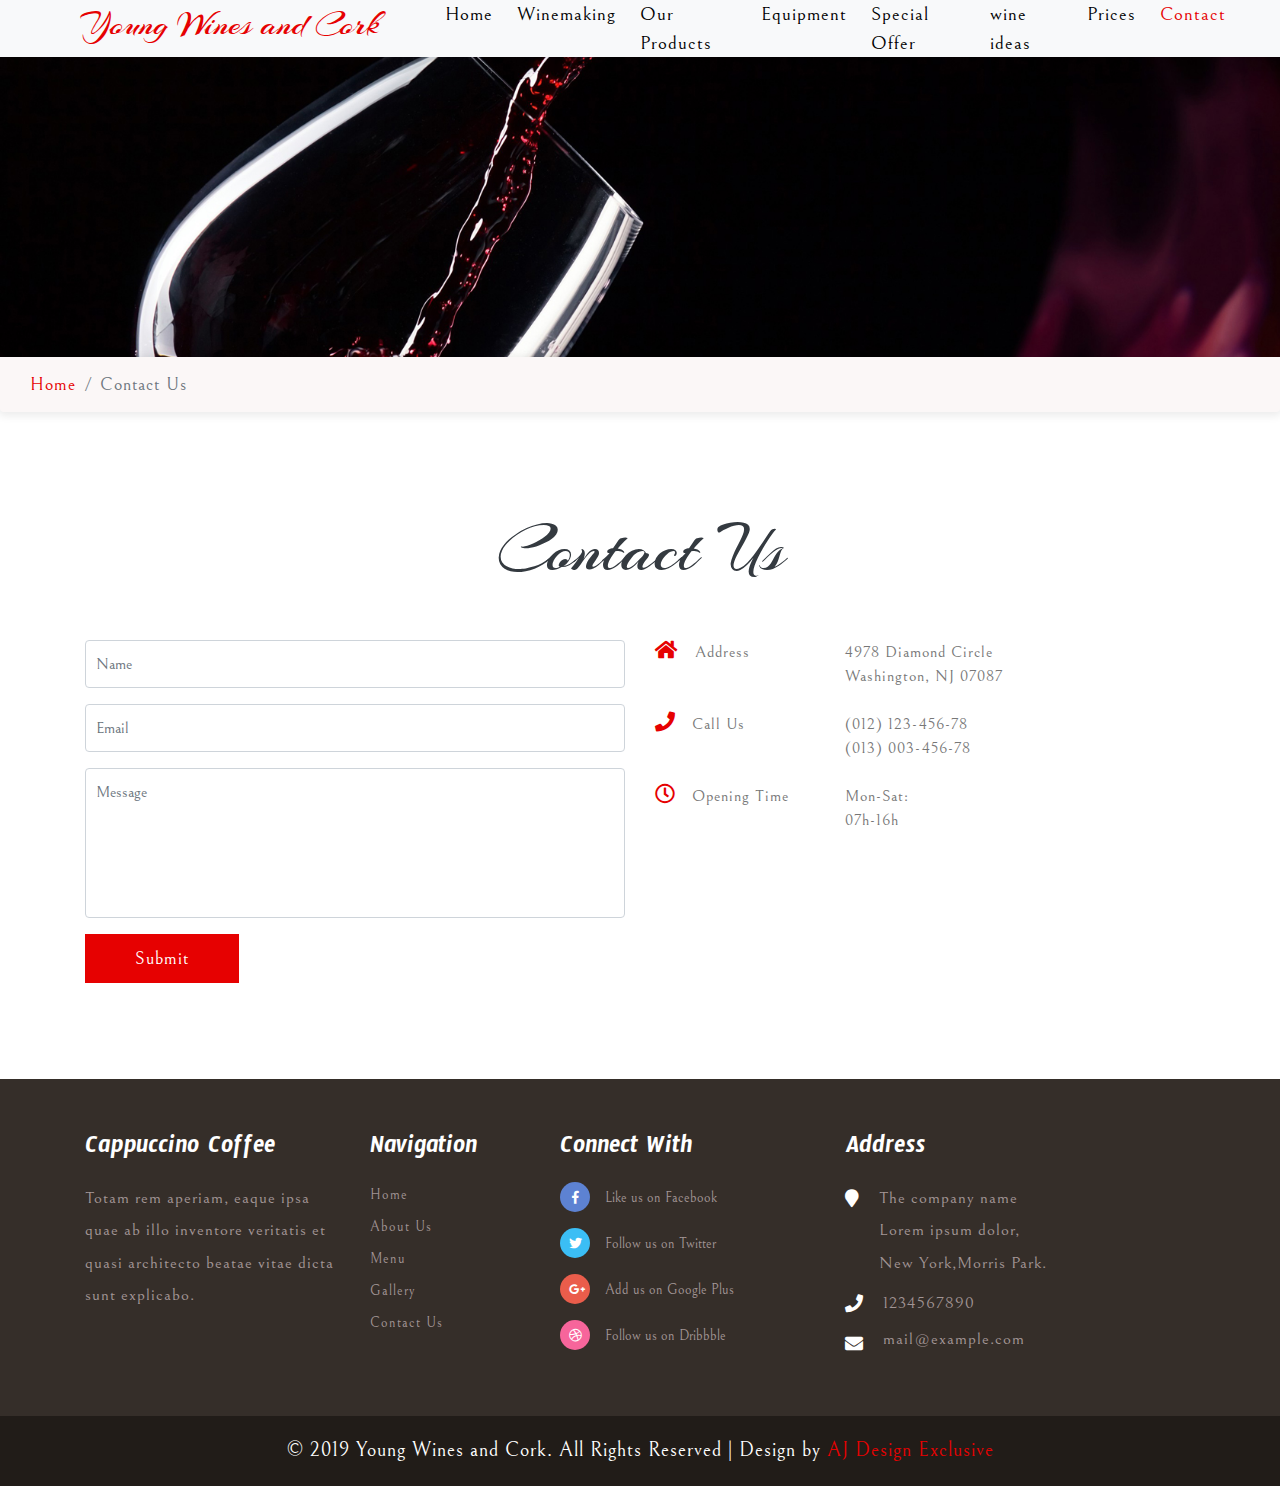
<file: contact.html>
<!DOCTYPE html>
<html lang="zxx">

<head>
	<title> Young Wines and Cork | Contact </title>
	<!-- Meta tag Keywords -->
	<meta name="viewport" content="width=device-width, initial-scale=1">
	<meta charset="UTF-8" />
	<meta name="keywords" content=" Young Wines and Cork."
	/>
	<script>
		addEventListener("load", function () {
			setTimeout(hideURLbar, 0);
		}, false);

		function hideURLbar() {
			window.scrollTo(0, 1);
		}
	</script>
	<!--// Meta tag Keywords -->

	<!-- Custom-Files -->
	<link rel="stylesheet" href="css/bootstrap.css">
	<!-- Bootstrap-Core-CSS -->
	<link rel="stylesheet" href="css/style.css" type="text/css" media="all" />
	<!-- Style-CSS -->
	<link rel="stylesheet" href="css/fontawesome-all.css">
	<!-- Font-Awesome-Icons-CSS -->
	<!-- //Custom-Files -->

	<!-- Web-Fonts -->
	<link href="//fonts.googleapis.com/css?family=Arizonia&amp;subset=latin-ext" rel="stylesheet">
	<link href="//fonts.googleapis.com/css?family=Timmana&amp;subset=telugu" rel="stylesheet">
	<link href="//fonts.googleapis.com/css?family=Bellefair&amp;subset=hebrew,latin-ext" rel="stylesheet">
	<!-- //Web-Fonts -->

</head>

<body>
	<!-- header -->
	<div class="header">
		<!-- navigation -->
		<nav class="navbar navbar-expand-lg navbar-light bg-light">
			<!-- logo -->
			<h1>
				<a class="navbar-brand" href="index.html">Young Wines and Cork
					<span></span>
				</a>
			</h1>
			<!-- //logo -->
			<button class="navbar-toggler" type="button" data-toggle="collapse" data-target="#navbarSupportedContent" aria-controls="navbarSupportedContent"
			 aria-expanded="false" aria-label="Toggle navigation">
				<span class="navbar-toggler-icon"></span>
			</button>
			<div class="collapse navbar-collapse" id="navbarSupportedContent">
				<ul class="navbar-nav ml-auto">
					<li class="nav-item">
						<a class="nav-link" href="index.html">Home
							<span class="sr-only">(current)</span>
						</a>
					</li>
					<li class="nav-item mx-lg-4 ">
						<a class="nav-link" href="process.html">Winemaking</a>
					</li>
					<li class="nav-item ">
						<a class="nav-link" href="product.html">Our Products</a>
					</li>
					<li class="nav-item mx-lg-4">
						<a class="nav-link" href="Equipment & Accessories.html">Equipment</a>
					</li>
					<li class="nav-item ">
						<a class="nav-link" href="offers.html">Special Offer </a>
					</li>
					<li class="nav-item mx-lg-4">
						<a class="nav-link" href="wine-idea.html">wine ideas</a>
					</li>
					<li class="nav-item">
						<a class="nav-link" href="pricing.html">Prices</a>
					</li>
					<li class="nav-item mx-lg-4 active">
						<a class="nav-link" href="contact.html">Contact</a>
					</li>
				</ul>
			</div>
		</nav>
		<!-- //navigation -->
	</div>
	<!-- //header -->
	<!-- inner banner -->
	<div class="banner-2">

	</div>
	<!-- breadcrumb -->
	<nav aria-label="breadcrumb">
		<ol class="breadcrumb">
			<li class="breadcrumb-item">
				<a href="index.html">Home</a>
			</li>
			<li class="breadcrumb-item active" aria-current="page">Contact Us</li>
		</ol>
	</nav>
	<!-- breadcrumb -->
	<!-- //inner banner -->

	<!-- contact -->
	<div class="contact py-5">
		<div class="container py-xl-5 py-lg-3">
			<h5 class="tittle text-dark text-center mb-5">Contact Us</h5>
			<div class="row contact-us1-bottom">
				<div class="col-lg-6">
					<form action="#" method="post">
						<div class="form-group">
							<input type="text" placeholder="Name" name="name" class="form-control" required="">
						</div>
						<div class="form-group">
							<input type="email" placeholder="Email" name="email" class="form-control" required="">
						</div>
						<div class="form-group">
							<textarea placeholder="Message" name="message" class="form-control" required=""></textarea>
						</div>
						<input type="submit" value="Submit">
					</form>
				</div>
				<div class="col-lg-6 mt-lg-0 mt-5">
					<div class="row">
						<div class="col-4 home-radio-clock">
							<ul class="list-unstyled">
								<li>
									<i class="fas fa-home mr-3"></i>Address</li>
								<li class="my-5">
									<i class="fas fa-phone mr-3"></i>Call Us</li>
								<li>
									<i class="far fa-clock mr-3"></i>Opening Time</li>
							</ul>
						</div>
						<div class="col-8 home-radio-clock-right">
							<ul class="list-unstyled">
								<li>4978 Diamond Circle
									<span>Washington, NJ 07087</span>
								</li>
								<li class="my-4">(012) 123-456-78
									<span>(013) 003-456-78</span>
								</li>
								<li>Mon-Sat:
									<span>07h-16h</span>
								</li>
							</ul>
						</div>
					</div>
				</div>
			</div>
		</div>
	</div>

	<!-- //contact -->

	<!-- footer -->
	<footer>
		<div class="footer-grids py-5">
			<div class="container py-lg-2">
				<div class="row">
					<div class="col-lg-3 col-sm-6 footer one">
						<h2 class="index.html mb-3">Cappuccino Coffee</h2>
						<p>Totam rem aperiam, eaque ipsa quae ab illo inventore veritatis et quasi architecto beatae vitae dicta sunt explicabo.</p>
						<div class="clearfix"></div>
					</div>
					<div class="col-lg-2 col-sm-6 footer agileinfo_footer_grid my-sm-0 my-4">
						<h3 class="mb-3">Navigation</h3>
						<div class="nav-l">
							<ul class="list-unstyled">
								<li class="mb-2">
									<a href="index.html">Home</a>
								</li>
								<li class="mb-2">
									<a href="about.html" class="">About Us</a>
								</li>
								<li class="mb-2">
									<a href="menu.html" class="">Menu</a>
								</li>
								<li class="mb-2">
									<a href="gallery.html" class="">Gallery</a>
								</li>
								<li>
									<a href="contact.html" class="">Contact Us</a>
								</li>
							</ul>
						</div>
					</div>
					<div class="col-lg-3 col-sm-6 footer two mt-lg-0 mt-sm-5">
						<h3 class="mb-3">Connect With</h3>
						<ul class="list-unstyled">
							<li class="mb-3">
								<a class="fb" href="#">
									<i class="fab fa-facebook-f"></i>Like us on Facebook</a>
							</li>
							<li class="mb-3">
								<a class="fb1" href="#">
									<i class="fab fa-twitter"></i>Follow us on Twitter</a>
							</li>
							<li class="mb-3">
								<a class="fb2" href="#">
									<i class="fab fa-google-plus-g"></i>Add us on Google Plus</a>
							</li>
							<li>
								<a class="fb3" href="#">
									<i class="fab fa-dribbble"></i>Follow us on Dribbble</a>
							</li>
						</ul>
					</div>
					<div class="col-lg-4 col-sm-6 footer three mt-lg-0 mt-4">
						<h3 class="mb-3">Address</h3>
						<ul class="list-unstyled">
							<li>
								<i class="fas fa-map-marker"></i>
								<p>The company name
									<span>Lorem ipsum dolor,</span>New York,Morris Park. </p>
								<div class="clearfix"></div>
							</li>
							<li class="my-2">
								<i class="fas fa-phone"></i>
								<p>1234567890</p>
								<div class="clearfix"></div>
							</li>
							<li>
								<i class="fas fa-envelope"></i>
								<a href="mailto:info@example.com">mail@example.com</a>
								<div class="clearfix"></div>
							</li>
						</ul>
					</div>
				</div>
			</div>
		</div>
		<div class="copy-right-grids py-3">
			<p class="footer-gd text-center text-white">© 2019 Young Wines and Cork. All Rights Reserved | Design by
				<a href="http://ajdesignexclusive.com/" target="_blank">AJ Design Exclusive</a>
			</p>
		</div>
	</footer>
	<!-- //footer -->


	<!-- Js files -->
	<!-- JavaScript -->
	<script src="js/jquery-2.2.3.min.js"></script>
	<!-- Default-JavaScript-File -->
	<script src="js/bootstrap.js"></script>
	<!-- Necessary-JavaScript-File-For-Bootstrap -->

	<!-- smooth scrolling -->
	<script src="js/SmoothScroll.min.js"></script>
	<!-- //smooth scrolling -->

	<!-- move-top -->
	<script src="js/move-top.js"></script>
	<!-- easing -->
	<script src="js/easing.js"></script>
	<!--  necessary snippets for few javascript files -->
	<script src="js/coffee.js"></script>

	<!-- //Js files -->

</body>

</html>
</file>
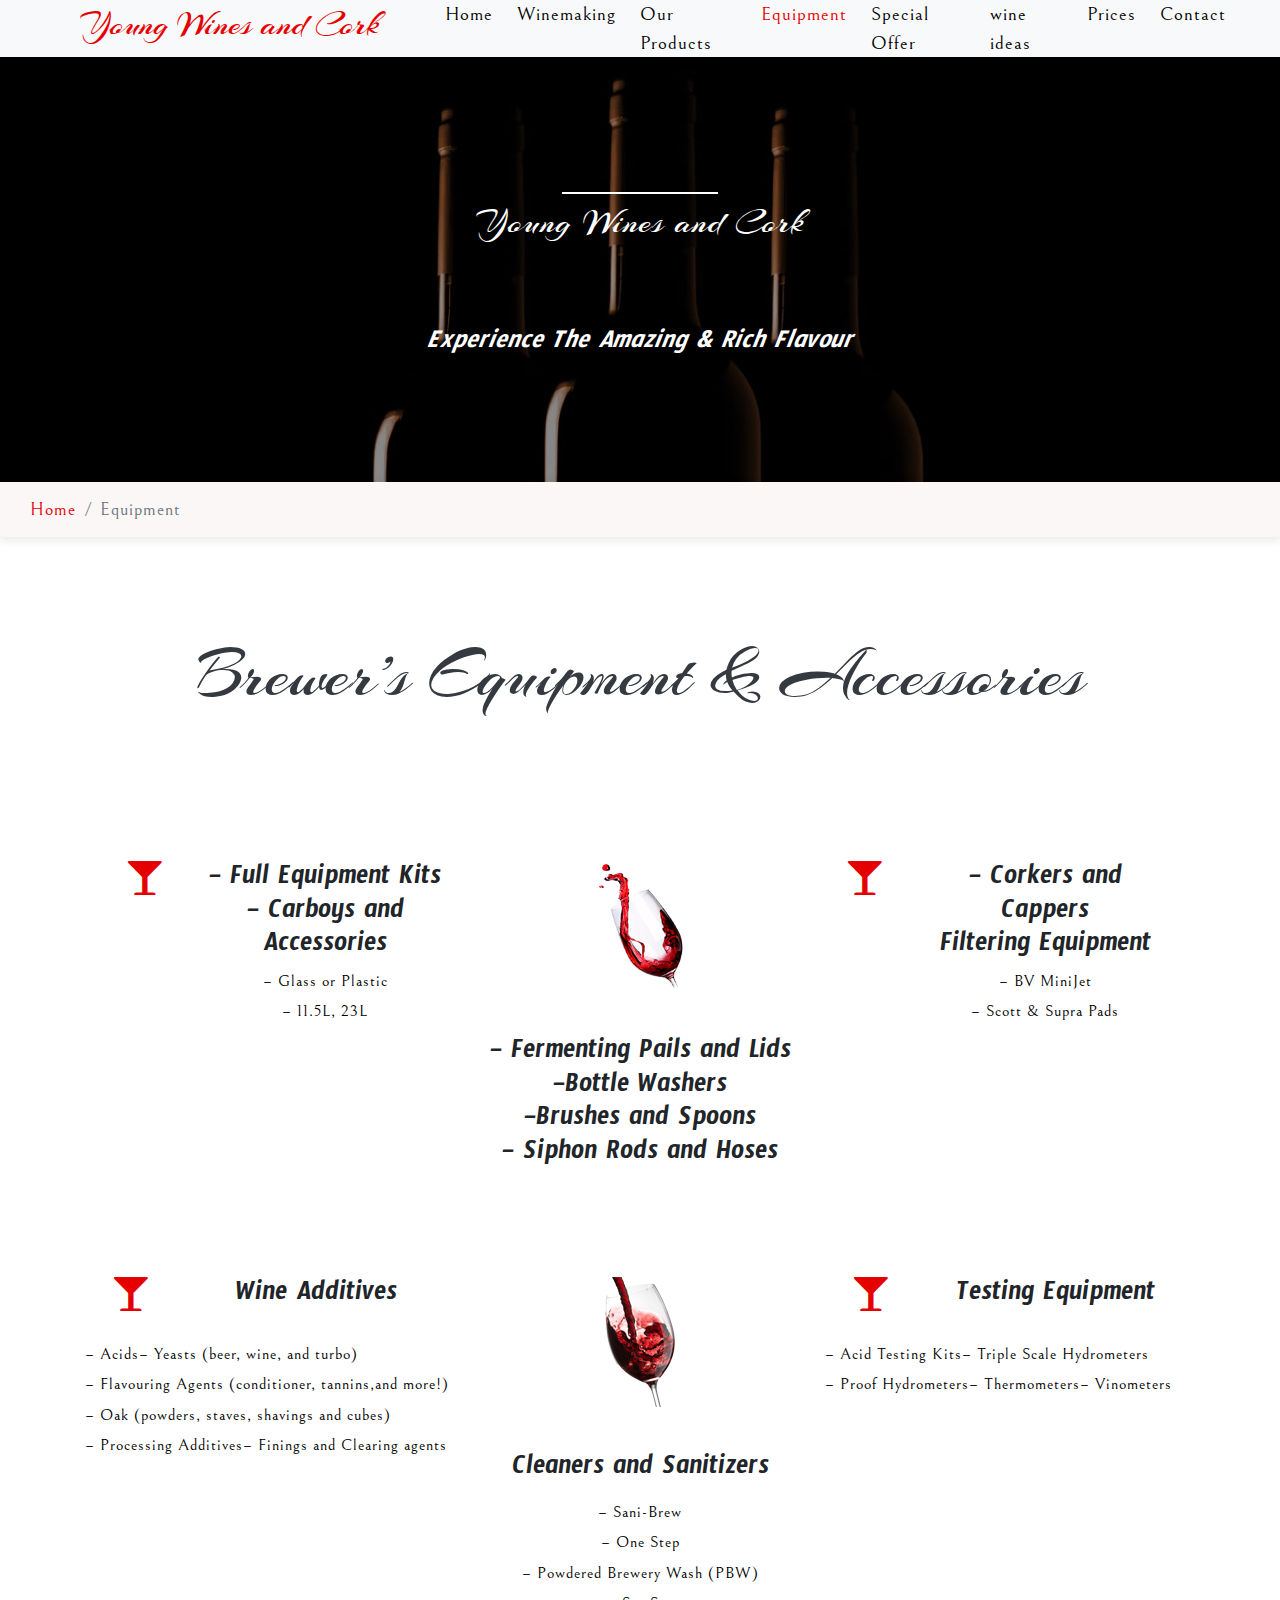
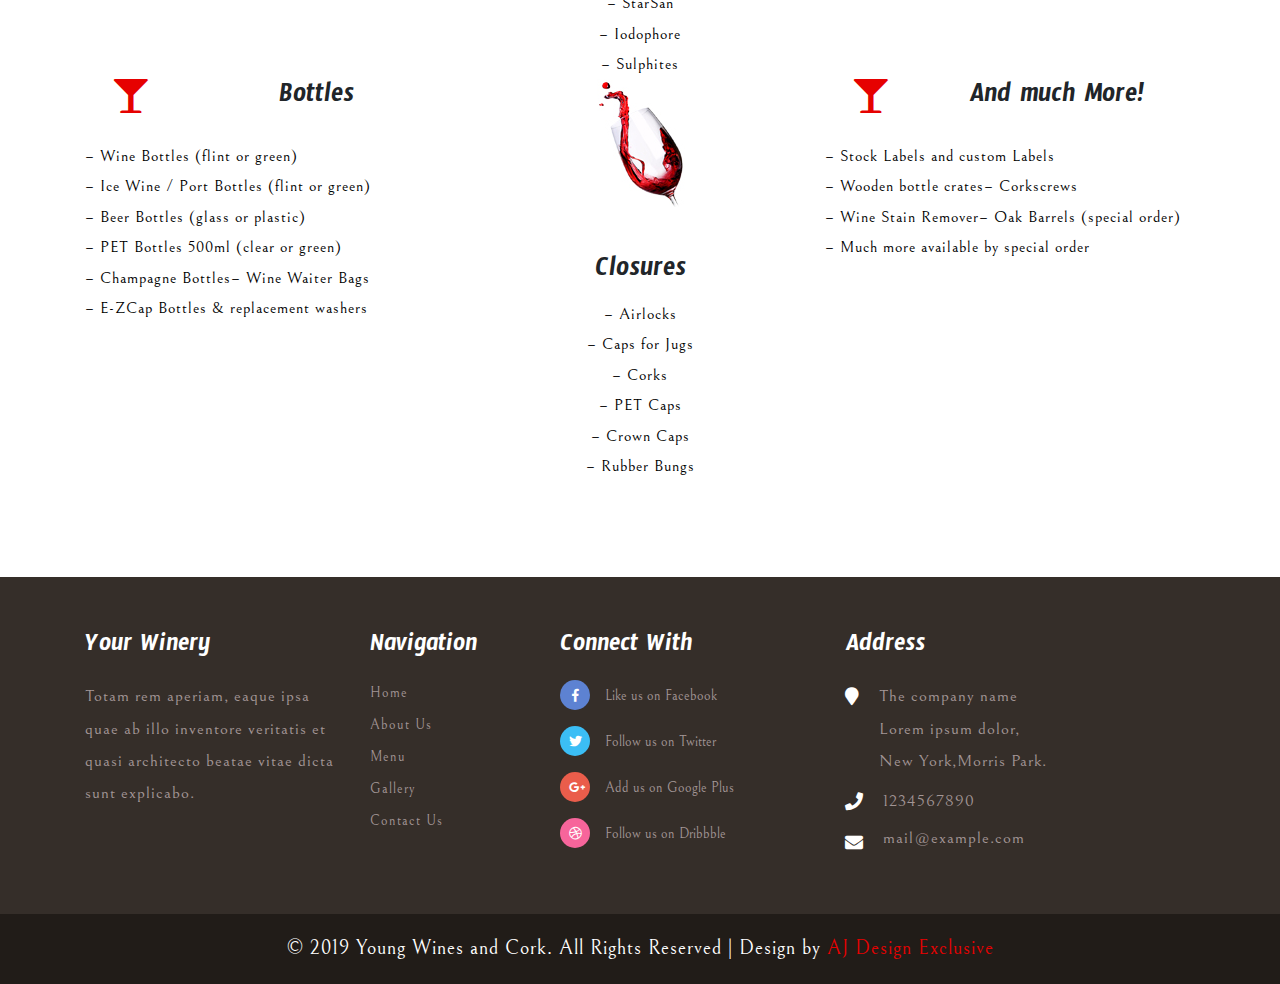
<file: Equipment & Accessories.html>
<!DOCTYPE html>
<html lang="zxx">

<head>
	<title>Young Wines and Cork | Accessories</title>
	<!-- Meta tag Keywords -->
	<meta name="viewport" content="width=device-width, initial-scale=1">
	<meta charset="UTF-8" />
	<meta name="keywords" content=" Young Wines and Cork." />
	<script>
		addEventListener("load", function () {
			setTimeout(hideURLbar, 0);
		}, false);

		function hideURLbar() {
			window.scrollTo(0, 1);
		}
	</script>
	<!--// Meta tag Keywords -->

	<!-- Custom-Files -->
	<link rel="stylesheet" href="css/bootstrap.css">
	<!-- Bootstrap-Core-CSS -->
	<link rel="stylesheet" href="css/style.css" type="text/css" media="all" />
	<!-- Style-CSS -->
	<link rel="stylesheet" href="css/fontawesome-all.css">
	<!-- Font-Awesome-Icons-CSS -->
	<!-- //Custom-Files -->

	<!-- Web-Fonts -->
	<link href="//fonts.googleapis.com/css?family=Arizonia&amp;subset=latin-ext" rel="stylesheet">
	<link href="//fonts.googleapis.com/css?family=Timmana&amp;subset=telugu" rel="stylesheet">
	<link href="//fonts.googleapis.com/css?family=Bellefair&amp;subset=hebrew,latin-ext" rel="stylesheet">
	<!-- //Web-Fonts -->

</head>

<body>
	<!-- header -->
	<div class="header">
		<!-- navigation -->
		<nav class="navbar navbar-expand-lg navbar-light bg-light">
			<!-- logo -->
			<h1>
				<a class="navbar-brand" href="index.html">Young Wines and Cork
					<span></span>
				</a>
			</h1>
			<!-- //logo -->
			<button class="navbar-toggler" type="button" data-toggle="collapse" data-target="#navbarSupportedContent" aria-controls="navbarSupportedContent"
			 aria-expanded="false" aria-label="Toggle navigation">
				<span class="navbar-toggler-icon"></span>
			</button>
			<div class="collapse navbar-collapse" id="navbarSupportedContent">
				<ul class="navbar-nav ml-auto">
					<li class="nav-item">
						<a class="nav-link" href="index.html">Home
							<span class="sr-only">(current)</span>
						</a>
					</li>
					<li class="nav-item mx-lg-4">
						<a class="nav-link" href="process.html">Winemaking</a>
					</li>
					<li class="nav-item ">
						<a class="nav-link" href="product.html">Our Products</a>
					</li>
					<li class="nav-item mx-lg-4 active ">
						<a class="nav-link" href="Equipment & Accessories.html">Equipment</a>
					</li>
					<li class="nav-item ">
						<a class="nav-link" href="offers.html">Special Offer </a>
					</li>
					<li class="nav-item mx-lg-4">
						<a class="nav-link" href="wine-idea.html">wine ideas</a>
					</li>
					<li class="nav-item">
						<a class="nav-link" href="pricing.html">Prices</a>
					</li>
					<li class="nav-item mx-lg-4 ">
						<a class="nav-link" href="contact.html">Contact</a>
					</li>
				</ul>
			</div>
		</nav>
		<!-- //navigation -->
	</div>
	<!-- //header -->
	<!-- inner banner -->
	<div class="banner-2">
		<div class="about-bottom text-center py-5">
			<div class="container py-xl-5 py-lg-3">
				<p class="text-white">Young Wines and Cork</p>
				<h4 class="text-white mx-auto font-italic my-4">Experience The Amazing & Rich Flavour</h4>
			</div>
		</div>
	</div>
	<!-- breadcrumb -->
	<nav aria-label="breadcrumb">
		<ol class="breadcrumb">
			<li class="breadcrumb-item">
				<a href="index.html">Home</a>
			</li>
			<li class="breadcrumb-item active" aria-current="page">Equipment</li>
		</ol>
	</nav>
	<!-- breadcrumb -->
	<!-- //inner banner -->

	<!-- services -->
	<div class="servies py-5" id="services">
		<div class="container py-xl-5 py-lg-3">
			<h5 class="tittle text-dark text-center mb-sm-5 mb-4">Brewer’s Equipment & Accessories</h5>

			<div class="servies py-5" id="services">
				<div class="container py-xl-5 py-lg-3">
					<div class="d-flex skill_info_wthree_agile">
						<div class="col-md-4 banner_bottom_left">
							<div class="row">
								<div class="col-3 banner_bottom_grid_left text-center mb-3">
									<i class="fas fa-glass-martini"></i>
								</div>
								<div class="col-9 banner_bottom_grid_right mt-1 mb-4">
									<h3>– Full Equipment Kits</h3>
									<h3>– Carboys and Accessories</h3>
									<p>– Glass or Plastic</p>
									<p>– 11.5L, 23L</p>
								</div>
							</div>
						</div>
						<div class="col-md-4 banner_bottom_left text-center mt-md-0 mt-3 mb-md-0 mb-5">
							<img src="images/service.jpg" alt="" class="img-fluid">
							<div class="banner_bottom_grid_right mt-5 mb-2">
								<h3>– Fermenting Pails and Lids</h3>
								<h3>–Bottle Washers </h3>
								<h3>–Brushes and Spoons</h3>
								<h3>– Siphon Rods and Hoses</h3>
							</div>
						</div>
						<div class="col-md-4 banner_bottom_left">
							<div class="row">
								<div class="col-3 banner_bottom_grid_left text-center mb-3">
									<i class="fas fa-glass-martini"></i>
								</div>
								<div class="col-9 banner_bottom_grid_right mt-1 mb-4">
									<h3>– Corkers and Cappers</h3>
									<h3>Filtering Equipment</h3>
									<p>– BV MiniJet</p>
									<p>– Scott & Supra Pads</p>
								</div>
							</div>
						</div>
					</div>
				</div>
			</div>
			<!-- Firest Three -->

			<div class="d-flex skill_info_wthree_agile">
				<div class="col-md-4 banner_bottom_left">
					<div class="row">
						<div class="col-3 banner_bottom_grid_left text-center mb-3">
							<i class="fas fa-glass-martini"></i>
						</div>
						<div class="col-9 banner_bottom_grid_right mt-1 mb-4">
							<h3>Wine Additives</h3>
						</div>
						<p>– Acids</p>
						<p>– Yeasts (beer, wine, and turbo)</p>
						<p>– Flavouring Agents (conditioner, tannins,and more!)</p>
						<p>– Oak (powders, staves, shavings and cubes)</p>
						<p>– Processing Additives</p>
						<p>– Finings and Clearing agents</p>
					</div>
				</div>
				<div class="col-md-4 banner_bottom_left text-center mt-md-0 mt-3 mb-md-0 mb-5">
					<img src="images/service2.jpg" alt="" class="img-fluid">
					<div class="banner_bottom_grid_right mt-5 mb-2">
						<h3>Cleaners and Sanitizers</h3>
					</div>
					<p>– Sani-Brew</p>
					<p>– One Step</p>
					<p>– Powdered Brewery Wash (PBW)</p>
					<p>– StarSan</p>
					<p>– Iodophore</p>
					<p>– Sulphites</p>
				</div>
				<div class="col-md-4 banner_bottom_left">
					<div class="row">
						<div class="col-3 banner_bottom_grid_left text-center mb-3">
							<i class="fas fa-glass-martini"></i>
						</div>
						<div class="col-9 banner_bottom_grid_right mt-1 mb-4">
							<h3>Testing Equipment</h3>
						</div>
						<p>– Acid Testing Kits</p>
						<p>– Triple Scale Hydrometers</p>
						<p>– Proof Hydrometers</p>
						<p>– Thermometers</p>
						<p>– Vinometers</p>
					</div>
				</div>
			</div>
			<!-- Second three -->

			<div class="d-flex skill_info_wthree_agile">
				<div class="col-md-4 banner_bottom_left">
					<div class="row">
						<div class="col-3 banner_bottom_grid_left text-center mb-3">
							<i class="fas fa-glass-martini"></i>
						</div>
						<div class="col-9 banner_bottom_grid_right mt-1 mb-4">
							<h3>Bottles</h3>
						</div>
						<p>– Wine Bottles (flint or green)</p>
						<p>– Ice Wine / Port Bottles (flint or green)</p>
						<p>– Beer Bottles (glass or plastic)</p>
						<p>– PET Bottles 500ml (clear or green)</p>
						<p>– Champagne Bottles</p>
						<p>– Wine Waiter Bags</p>
						<p>– E-ZCap Bottles & replacement washers</p>

					</div>
				</div>
				<div class="col-md-4 banner_bottom_left text-center mt-md-0 mt-3 mb-md-0 mb-5">
					<img src="images/service.jpg" alt="" class="img-fluid">
					<div class="banner_bottom_grid_right mt-5 mb-2">
						<h3>Closures</h3>
					</div>
					<p>– Airlocks</p>
					<p>– Caps for Jugs</p>
					<p>– Corks</p>
					<p>– PET Caps</p>
					<p>– Crown Caps</p>
					<p>– Rubber Bungs</p>
				</div>
				<div class="col-md-4 banner_bottom_left">
					<div class="row">
						<div class="col-3 banner_bottom_grid_left text-center mb-3">
							<i class="fas fa-glass-martini"></i>
						</div>
						<div class="col-9 banner_bottom_grid_right mt-1 mb-4">
							<h3>And much More!</h3>
						</div>
						<p>– Stock Labels and custom Labels</p>
						<p>– Wooden bottle crates</p>
						<p>– Corkscrews</p>
						<p>– Wine Stain Remover</p>
						<p>– Oak Barrels (special order)</p>
						<p>– Much more available by special order</p>
					</div>
				</div>
			</div>
			<!-- third Three -->
		</div>
	</div>
	<!-- //services -->


	<!-- footer -->
	<footer>
		<div class="footer-grids py-5">
			<div class="container py-lg-2">
				<div class="row">
					<div class="col-lg-3 col-sm-6 footer one">
						<h2 class="index.html mb-3">Your Winery</h2>
						<p>Totam rem aperiam, eaque ipsa quae ab illo inventore veritatis et quasi architecto beatae vitae dicta sunt explicabo.</p>
						<div class="clearfix"></div>
					</div>
					<div class="col-lg-2 col-sm-6 footer agileinfo_footer_grid my-sm-0 my-4">
						<h3 class="mb-3">Navigation</h3>
						<div class="nav-l">
							<ul class="list-unstyled">
								<li class="mb-2">
									<a href="index.html">Home</a>
								</li>
								<li class="mb-2">
									<a href="process.html" class="">About Us</a>
								</li>
								<li class="mb-2">
									<a href="product.html" class="">Menu</a>
								</li>
								<li class="mb-2">
									<a href="gallery.html" class="">Gallery</a>
								</li>
								<li>
									<a href="contact.html" class="">Contact Us</a>
								</li>
							</ul>
						</div>
					</div>
					<div class="col-lg-3 col-sm-6 footer two mt-lg-0 mt-sm-5">
						<h3 class="mb-3">Connect With</h3>
						<ul class="list-unstyled">
							<li class="mb-3">
								<a class="fb" href="#">
									<i class="fab fa-facebook-f"></i>Like us on Facebook</a>
							</li>
							<li class="mb-3">
								<a class="fb1" href="#">
									<i class="fab fa-twitter"></i>Follow us on Twitter</a>
							</li>
							<li class="mb-3">
								<a class="fb2" href="#">
									<i class="fab fa-google-plus-g"></i>Add us on Google Plus</a>
							</li>
							<li>
								<a class="fb3" href="#">
									<i class="fab fa-dribbble"></i>Follow us on Dribbble</a>
							</li>
						</ul>
					</div>
					<div class="col-lg-4 col-sm-6 footer three mt-lg-0 mt-4">
						<h3 class="mb-3">Address</h3>
						<ul class="list-unstyled">
							<li>
								<i class="fas fa-map-marker"></i>
								<p>The company name
									<span>Lorem ipsum dolor,</span>New York,Morris Park. </p>
								<div class="clearfix"></div>
							</li>
							<li class="my-2">
								<i class="fas fa-phone"></i>
								<p>1234567890</p>
								<div class="clearfix"></div>
							</li>
							<li>
								<i class="fas fa-envelope"></i>
								<a href="mailto:info@example.com">mail@example.com</a>
								<div class="clearfix"></div>
							</li>
						</ul>
					</div>
				</div>
			</div>
		</div>
		<div class="copy-right-grids py-3">
			<p class="footer-gd text-center text-white">© 2019 Young Wines and Cork. All Rights Reserved | Design by
				<a href="http://ajdesignexclusive.com/" target="_blank">AJ Design Exclusive</a>
			</p>
		</div>
	</footer>
	<!-- //footer -->


	<!-- Js files -->
	<!-- JavaScript -->
	<script src="js/jquery-2.2.3.min.js"></script>
	<!-- Default-JavaScript-File -->
	<script src="js/bootstrap.js"></script>
	<!-- Necessary-JavaScript-File-For-Bootstrap -->

	<!-- smooth scrolling -->
	<script src="js/SmoothScroll.min.js"></script>
	<!-- //smooth scrolling -->

	<!-- move-top -->
	<script src="js/move-top.js"></script>
	<!-- easing -->
	<script src="js/easing.js"></script>
	<!--  necessary snippets for few javascript files -->
	<script src="js/coffee.js"></script>

	<!-- //Js files -->

</body>

</html>
</file>
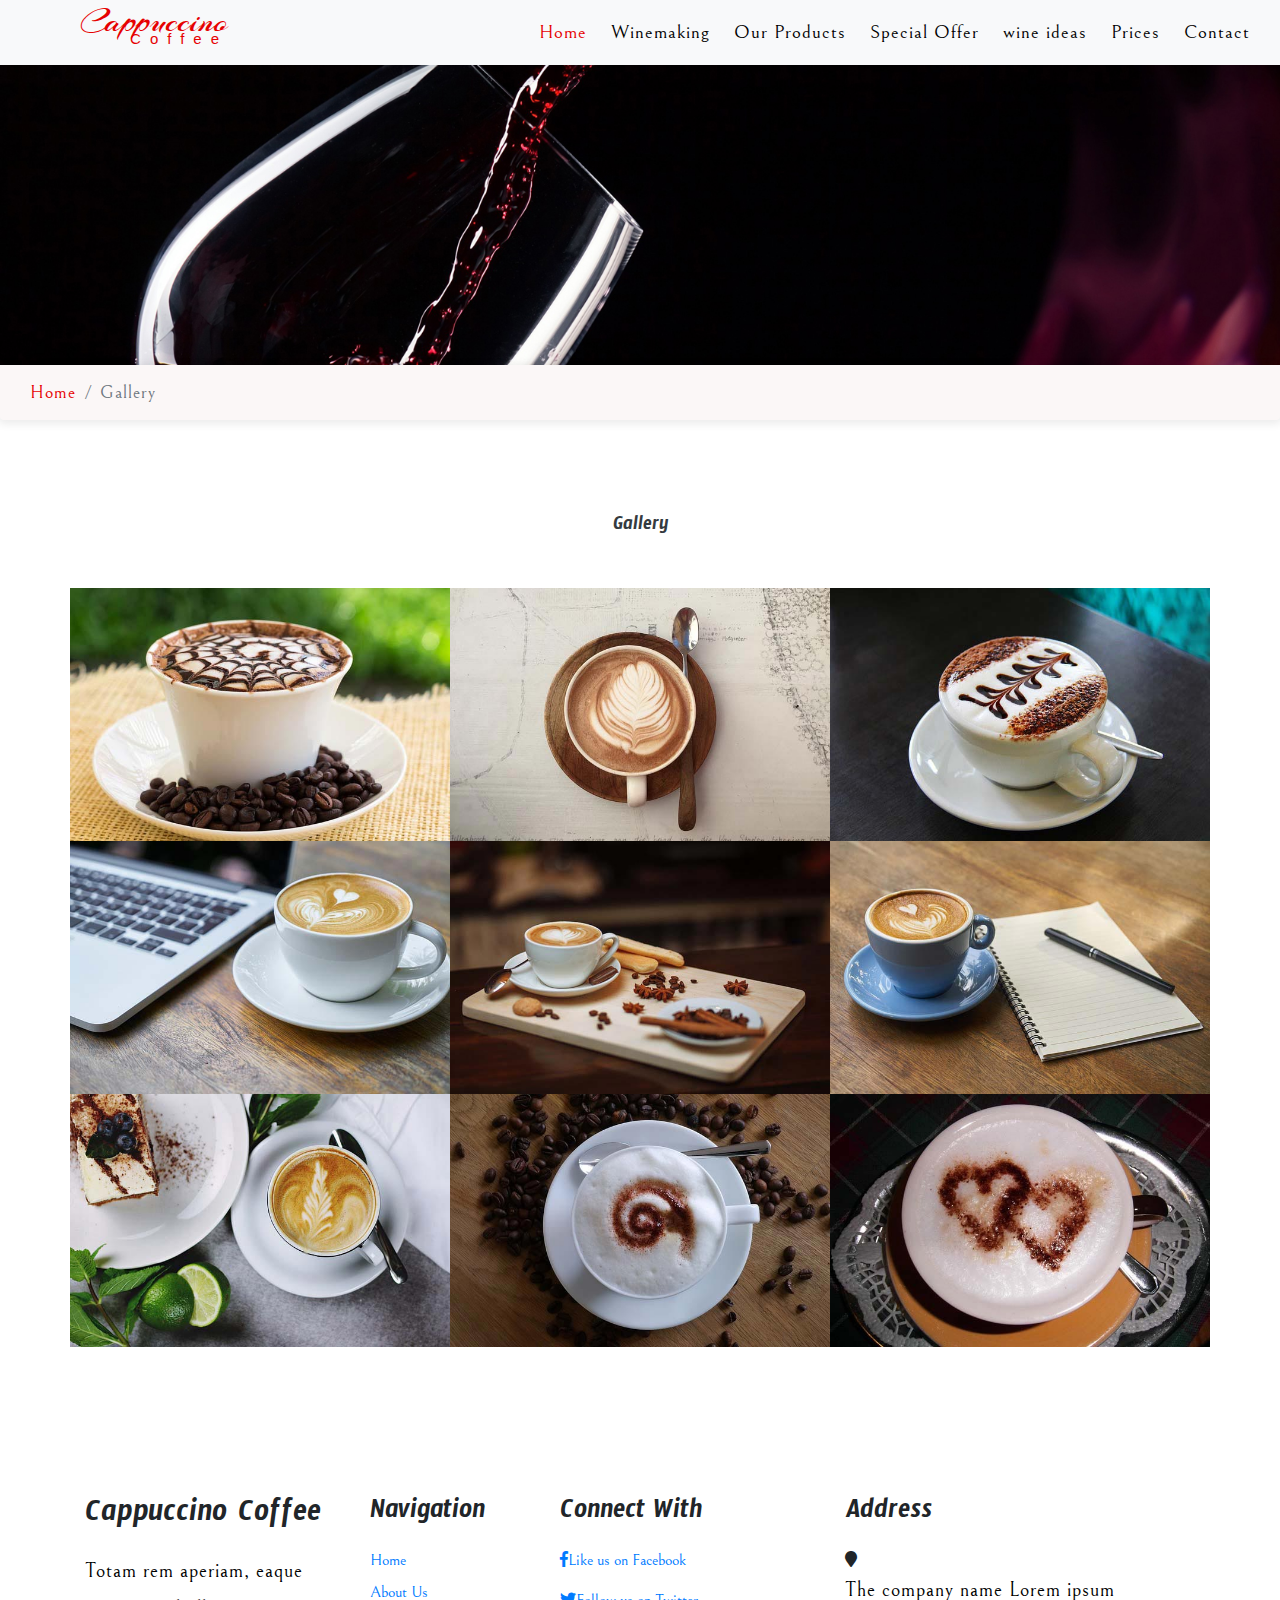
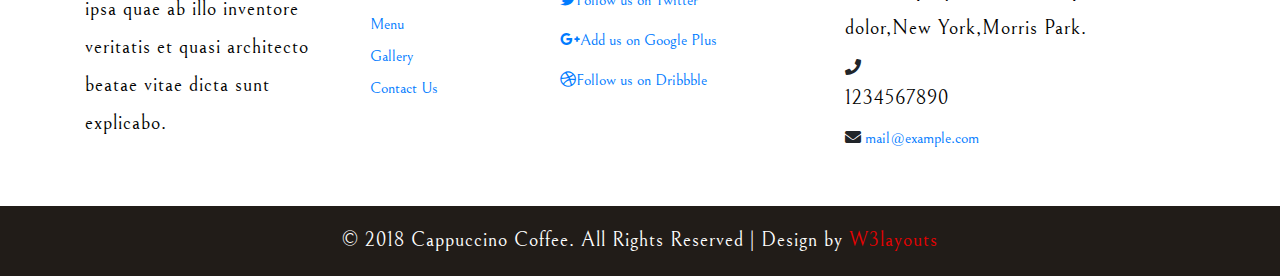
<file: gallery.html>
<!--
Author: W3layouts
Author URL: http://w3layouts.com
License: Creative Commons Attribution 3.0 Unported
License URL: http://creativecommons.org/licenses/by/3.0/
-->

<!DOCTYPE html>
<html lang="zxx">

<head>
	<title>Cappuccino Coffee Restaurants Category Bootstrap Responsive Template | Portfolio :: W3layouts</title>
	<!-- Meta tag Keywords -->
	<meta name="viewport" content="width=device-width, initial-scale=1">
	<meta charset="UTF-8" />
	<meta name="keywords" content="Cappuccino Coffee Responsive web template, Bootstrap Web Templates, Flat Web Templates, Android Compatible web template, Smartphone Compatible web template, free webdesigns for Nokia, Samsung, LG, SonyEricsson, Motorola web design"
	/>
	<script>
		addEventListener("load", function () {
			setTimeout(hideURLbar, 0);
		}, false);

		function hideURLbar() {
			window.scrollTo(0, 1);
		}
	</script>
	<!--// Meta tag Keywords -->

	<!-- Custom-Files -->
	<link rel="stylesheet" href="css/bootstrap.css">
	<!-- Bootstrap-Core-CSS -->
	<link rel="stylesheet" href="css/lightbox.css" type="text/css" media="all">
	<!-- Lightbox -->
	<link rel="stylesheet" href="css/style.css" type="text/css" media="all" />
	<!-- Style-CSS -->
	<link rel="stylesheet" href="css/fontawesome-all.css">
	<!-- Font-Awesome-Icons-CSS -->
	<!-- //Custom-Files -->

	<!-- Web-Fonts -->
	<link href="//fonts.googleapis.com/css?family=Arizonia&amp;subset=latin-ext" rel="stylesheet">
	<link href="//fonts.googleapis.com/css?family=Timmana&amp;subset=telugu" rel="stylesheet">
	<link href="//fonts.googleapis.com/css?family=Bellefair&amp;subset=hebrew,latin-ext" rel="stylesheet">
	<!-- //Web-Fonts -->

</head>

<body>
	<!-- header -->
	<div class="header">
		<!-- navigation -->
		<nav class="navbar navbar-expand-lg navbar-light bg-light">
			<!-- logo -->
			<h1>
				<a class="navbar-brand" href="index.html">Cappuccino
					<span>Coffee</span>
				</a>
			</h1>
			<!-- //logo -->
			<button class="navbar-toggler" type="button" data-toggle="collapse" data-target="#navbarSupportedContent" aria-controls="navbarSupportedContent"
			 aria-expanded="false" aria-label="Toggle navigation">
				<span class="navbar-toggler-icon"></span>
			</button>
			<div class="collapse navbar-collapse" id="navbarSupportedContent">
				<ul class="navbar-nav ml-auto">
					<li class="nav-item active">
						<a class="nav-link" href="index.html">Home
							<span class="sr-only">(current)</span>
						</a>
					</li>
					<li class="nav-item mx-lg-4 ">
						<a class="nav-link" href="process.html">Winemaking</a>
					</li>
					<li class="nav-item ">
						<a class="nav-link" href="product.html">Our Products</a>
					</li>
					<li class="nav-item mx-lg-4">
						<a class="nav-link" href="product.html">Special Offer </a>
					</li>
					<li class="nav-item">
						<a class="nav-link" href="process.html">wine ideas</a>
					</li>
					<li class="nav-item mx-lg-4">
						<a class="nav-link" href="product.html">Prices</a>
					</li>
					<li class="nav-item ">
						<a class="nav-link" href="contact.html">Contact</a>
					</li>
				</ul>
			</div>
		</nav>
		<!-- //navigation -->
	</div>
	<!-- //header -->
	<!-- inner banner -->
	<div class="banner-2">

	</div>
	<!-- breadcrumb -->
	<nav aria-label="breadcrumb">
		<ol class="breadcrumb">
			<li class="breadcrumb-item">
				<a href="index.html">Home</a>
			</li>
			<li class="breadcrumb-item active" aria-current="page">Gallery</li>
		</ol>
	</nav>
	<!-- breadcrumb -->
	<!-- //inner banner -->

	<!-- gallery -->
	<div class="gallery-agile py-5">
		<div class="container py-xl-5 py-lg-3">
			<h5 class="tittle-w3 text-dark text-center mb-5">Gallery</h5>
			<div class="row gallery-agile-kmsrow">
				<div class="col-md-4 col-sm-6 gallery-agile-grids">
					<div class="portfolio-hover">
						<a href="images/g7.jpg" data-lightbox="example-set" data-title="Lorem ipsum dolor sit amet, consectetur adipiscing elit, sed do eiusmod tempor magna aliqua.">
							<img src="images/g7.jpg" class="img-fluid zoom-img" alt="" />
						</a>
					</div>
				</div>
				<div class="col-md-4 col-sm-6 gallery-agile-grids">
					<div class="portfolio-hover">
						<a href="images/g2.jpg" data-lightbox="example-set" data-title="Lorem ipsum dolor sit amet, consectetur adipiscing elit, sed do eiusmod tempor magna aliqua.">
							<img src="images/g2.jpg" class="img-fluid zoom-img" alt="" />
						</a>
					</div>
				</div>
				<div class="col-md-4 col-sm-6 gallery-agile-grids">
					<div class="portfolio-hover">
						<a href="images/g3.jpg" data-lightbox="example-set" data-title="Lorem ipsum dolor sit amet, consectetur adipiscing elit, sed do eiusmod tempor magna aliqua.">
							<img src="images/g3.jpg" class="img-fluid zoom-img" alt="" />
						</a>
					</div>
				</div>
				<div class="col-md-4 col-sm-6 gallery-agile-grids">
					<div class="portfolio-hover">
						<a href="images/g4.jpg" data-lightbox="example-set" data-title="Lorem ipsum dolor sit amet, consectetur adipiscing elit, sed do eiusmod tempor magna aliqua.">
							<img src="images/g4.jpg" class="img-fluid zoom-img" alt="" />
						</a>
					</div>
				</div>
				<div class="col-md-4 col-sm-6 gallery-agile-grids">
					<div class="portfolio-hover">
						<a href="images/g5.jpg" data-lightbox="example-set" data-title="Lorem ipsum dolor sit amet, consectetur adipiscing elit, sed do eiusmod tempor magna aliqua.">
							<img src="images/g5.jpg" class="img-fluid zoom-img" alt="" />
						</a>
					</div>
				</div>
				<div class="col-md-4 col-sm-6 gallery-agile-grids">
					<div class="portfolio-hover">
						<a href="images/g6.jpg" data-lightbox="example-set" data-title="Lorem ipsum dolor sit amet, consectetur adipiscing elit, sed do eiusmod tempor magna aliqua.">
							<img src="images/g6.jpg" class="img-fluid zoom-img" alt="" />
						</a>
					</div>
				</div>
				<div class="col-md-4 col-sm-6 gallery-agile-grids">
					<div class="portfolio-hover">
						<a href="images/g1.jpg" data-lightbox="example-set" data-title="Lorem ipsum dolor sit amet, consectetur adipiscing elit, sed do eiusmod tempor magna aliqua.">
							<img src="images/g1.jpg" class="img-fluid zoom-img" alt="" />
						</a>
					</div>
				</div>
				<div class="col-md-4 col-sm-6 gallery-agile-grids">
					<div class="portfolio-hover">
						<a href="images/g8.jpg" data-lightbox="example-set" data-title="Lorem ipsum dolor sit amet, consectetur adipiscing elit, sed do eiusmod tempor magna aliqua.">
							<img src="images/g8.jpg" class="img-fluid zoom-img" alt="" />
						</a>
					</div>
				</div>
				<div class="col-md-4 col-sm-6 gallery-agile-grids">
					<div class="portfolio-hover">
						<a href="images/g9.jpg" data-lightbox="example-set" data-title="Lorem ipsum dolor sit amet, consectetur adipiscing elit, sed do eiusmod tempor magna aliqua.">
							<img src="images/g9.jpg" class="img-fluid zoom-img" alt="" />
						</a>
					</div>
				</div>
			</div>
		</div>
	</div>
	<!-- //gallery -->

	<!-- footer -->
	<footer>
		<div class="w3ls-footer-grids py-5">
			<div class="container py-lg-2">
				<div class="row">
					<div class="col-lg-3 col-sm-6 w3l-footer one">
						<h2 class="index.html mb-3">Cappuccino Coffee</h2>
						<p>Totam rem aperiam, eaque ipsa quae ab illo inventore veritatis et quasi architecto beatae vitae dicta sunt explicabo.</p>
						<div class="clearfix"></div>
					</div>
					<div class="col-lg-2 col-sm-6 w3l-footer agileinfo_footer_grid my-sm-0 my-4">
						<h3 class="mb-3">Navigation</h3>
						<div class="nav-w3-l">
							<ul class="list-unstyled">
								<li class="mb-2">
									<a href="index.html">Home</a>
								</li>
								<li class="mb-2">
									<a href="about.html" class="">About Us</a>
								</li>
								<li class="mb-2">
									<a href="menu.html" class="">Menu</a>
								</li>
								<li class="mb-2">
									<a href="gallery.html" class="">Gallery</a>
								</li>
								<li>
									<a href="contact.html" class="">Contact Us</a>
								</li>
							</ul>
						</div>
					</div>
					<div class="col-lg-3 col-sm-6 w3l-footer two mt-lg-0 mt-sm-5">
						<h3 class="mb-3">Connect With</h3>
						<ul class="list-unstyled">
							<li class="mb-3">
								<a class="fb" href="#">
									<i class="fab fa-facebook-f"></i>Like us on Facebook</a>
							</li>
							<li class="mb-3">
								<a class="fb1" href="#">
									<i class="fab fa-twitter"></i>Follow us on Twitter</a>
							</li>
							<li class="mb-3">
								<a class="fb2" href="#">
									<i class="fab fa-google-plus-g"></i>Add us on Google Plus</a>
							</li>
							<li>
								<a class="fb3" href="#">
									<i class="fab fa-dribbble"></i>Follow us on Dribbble</a>
							</li>
						</ul>
					</div>
					<div class="col-lg-4 col-sm-6 w3l-footer three mt-lg-0 mt-4">
						<h3 class="mb-3">Address</h3>
						<ul class="list-unstyled">
							<li>
								<i class="fas fa-map-marker"></i>
								<p>The company name
									<span>Lorem ipsum dolor,</span>New York,Morris Park. </p>
								<div class="clearfix"></div>
							</li>
							<li class="my-2">
								<i class="fas fa-phone"></i>
								<p>1234567890</p>
								<div class="clearfix"></div>
							</li>
							<li>
								<i class="fas fa-envelope"></i>
								<a href="mailto:info@example.com">mail@example.com</a>
								<div class="clearfix"></div>
							</li>
						</ul>
					</div>
				</div>
			</div>
		</div>
		<div class="copy-right-grids py-3">
			<p class="footer-gd text-center text-white">© 2018 Cappuccino Coffee. All Rights Reserved | Design by
				<a href="https://w3layouts.com/" target="_blank">W3layouts</a>
			</p>
		</div>
	</footer>
	<!-- //footer -->


	<!-- Js files -->
	<!-- JavaScript -->
	<script src="js/jquery-2.2.3.min.js"></script>
	<!-- Default-JavaScript-File -->
	<script src="js/bootstrap.js"></script>
	<!-- Necessary-JavaScript-File-For-Bootstrap -->

	<!--  light box js -->
	<script src="js/lightbox-plus-jquery.min.js"></script>
	<!-- //light box js-->

	<!-- smooth scrolling -->
	<script src="js/SmoothScroll.min.js"></script>
	<!-- //smooth scrolling -->

	<!-- move-top -->
	<script src="js/move-top.js"></script>
	<!-- easing -->
	<script src="js/easing.js"></script>
	<!--  necessary snippets for few javascript files -->
	<script src="js/coffee.js"></script>

	<!-- //Js files -->

</body>

</html>
</file>
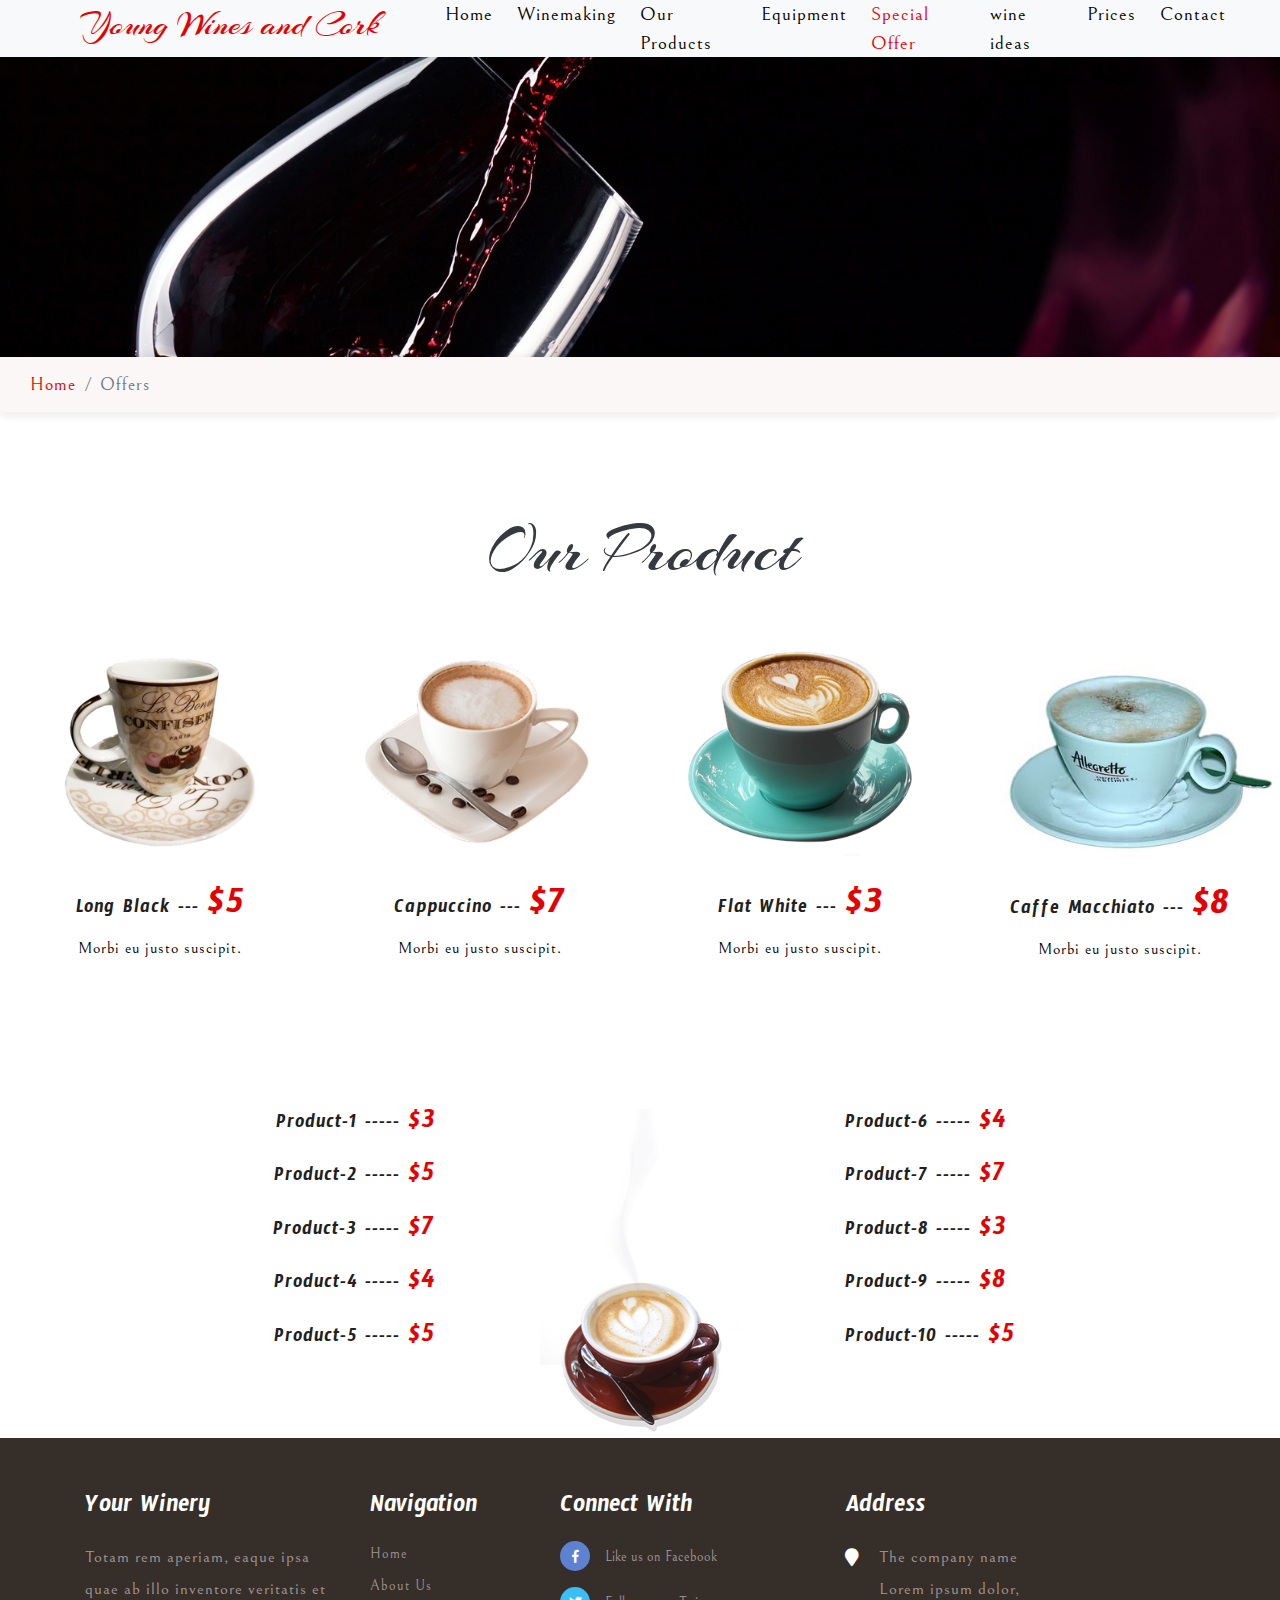
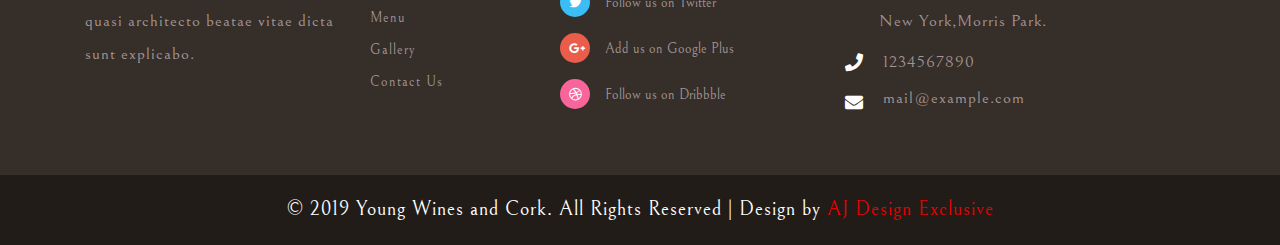
<file: offers.html>
<!DOCTYPE html>

<html lang="zxx">

<head>
	<title> Young Wines and Cork | Offers</title>
	<!-- Meta tag Keywords -->
	<meta name="viewport" content="width=device-width, initial-scale=1">
	<meta charset="UTF-8" />
	<meta name="keywords" content=" Young Wines and Cork." />
	<script>
		addEventListener("load", function () {
			setTimeout(hideURLbar, 0);
		}, false);

		function hideURLbar() {
			window.scrollTo(0, 1);
		}
	</script>
	<!--// Meta tag Keywords -->

	<!-- Custom-Files -->
	<link rel="stylesheet" href="css/bootstrap.css">
	<!-- Bootstrap-Core-CSS -->
	<!-- Flexslider-CSS -->
	<link rel="stylesheet" href="css/style.css" type="text/css" media="all" />
	<!-- Style-CSS -->
	<link rel="stylesheet" href="css/fontawesome-all.css">
	<!-- Font-Awesome-Icons-CSS -->
	<!-- //Custom-Files -->

	<!-- Web-Fonts -->
	<link href="//fonts.googleapis.com/css?family=Arizonia&amp;subset=latin-ext" rel="stylesheet">
	<link href="//fonts.googleapis.com/css?family=Timmana&amp;subset=telugu" rel="stylesheet">
	<link href="//fonts.googleapis.com/css?family=Bellefair&amp;subset=hebrew,latin-ext" rel="stylesheet">
	<!-- //Web-Fonts -->

</head>

<body>
	<!-- header -->
	<div class="header">
		<!-- navigation -->
		<nav class="navbar navbar-expand-lg navbar-light bg-light">
			<!-- logo -->
			<h1>
				<a class="navbar-brand" href="index.html">Young Wines and Cork
					<span></span>
				</a>
			</h1>
			<!-- //logo -->
			<button class="navbar-toggler" type="button" data-toggle="collapse" data-target="#navbarSupportedContent" aria-controls="navbarSupportedContent"
			 aria-expanded="false" aria-label="Toggle navigation">
				<span class="navbar-toggler-icon"></span>
			</button>
			<div class="collapse navbar-collapse" id="navbarSupportedContent">
				<ul class="navbar-nav ml-auto">
					<li class="nav-item">
						<a class="nav-link" href="index.html">Home
							<span class="sr-only">(current)</span>
						</a>
					</li>
					<li class="nav-item mx-lg-4 ">
						<a class="nav-link" href="process.html">Winemaking</a>
					</li>
					<li class="nav-item ">
						<a class="nav-link" href="product.html">Our Products</a>
					</li>
					<li class="nav-item mx-lg-4">
						<a class="nav-link" href="Equipment & Accessories.html">Equipment</a>
					</li>
					<li class="nav-item active">
						<a class="nav-link" href="offers.html">Special Offer </a>
					</li>
					<li class="nav-item mx-lg-4">
						<a class="nav-link" href="wine-idea.html">wine ideas</a>
					</li>
					<li class="nav-item">
						<a class="nav-link" href="pricing.html">Prices</a>
					</li>
					<li class="nav-item mx-lg-4 ">
						<a class="nav-link" href="contact.html">Contact</a>
					</li>
				</ul>
			</div>
		</nav>
		<!-- //navigation -->
	</div>
	<!-- //header -->
	<!-- inner banner -->
	<div class="banner-2">

	</div>
	<!-- breadcrumb -->
	<nav aria-label="breadcrumb">
		<ol class="breadcrumb">
			<li class="breadcrumb-item">
				<a href="index.html">Home</a>
			</li>
			<li class="breadcrumb-item active" aria-current="page">Offers</li>
		</ol>
	</nav>
	<!-- breadcrumb -->
	<!-- //inner banner -->

	<!-- menu-section -->
	<div class="menu py-5">
		<div class="py-xl-5 py-lg-3">
			<h5 class="tittle text-dark text-center mb-5">Our Product</h5>
			<ul id="flexiselDemo1">
				<li>
					<div class="banner_bottom_left">
						<img src="images/k1.png" alt=" " class="img-fluid" />
						<h4>Long Black ---
							<span>$5</span>
						</h4>
						<p>Morbi eu justo suscipit.</p>
					</div>
				</li>
				<li>
					<div class="banner_bottom_left">
						<img src="images/k2.png" alt=" " class="img-fluid" />
						<h4>Cappuccino ---
							<span>$7</span>
						</h4>
						<p>Morbi eu justo suscipit.</p>
					</div>
				</li>
				<li>
					<div class="banner_bottom_left">
						<img src="images/k3.png" alt=" " class="img-fluid" />
						<h4>Flat White ---
							<span>$3</span>
						</h4>
						<p>Morbi eu justo suscipit.</p>
					</div>
				</li>
				<li>
					<div class="banner_bottom_left">
						<img src="images/k4.jpg" alt=" " class="img-fluid" />
						<h4>Caffe Macchiato ---
							<span>$8</span>
						</h4>
						<p>Morbi eu justo suscipit.</p>
					</div>
				</li>
			</ul>
		</div>
	</div>
	<!-- //menu-section -->
	<!-- cuisine-names -->
	<div class="cuisine-names pt-sm-5 pt-3">
		<div class="container">
			<div class="row">
				<div class="col-md-4 w3_cuisine_names_left w3l_cuisine_names_left text-right">
					<h3>Product-1 -----
						<span>$3</span>
					</h3>
					<h3>Product-2 -----
						<span>$5</span>
					</h3>
					<h3>Product-3 -----
						<span>$7</span>
					</h3>
					<h3>Product-4 -----
						<span>$4</span>
					</h3>
					<h3>Product-5 -----
						<span>$5</span>
					</h3>
				</div>
				<div class="col-md-4 w3ls_cuisine_names_left text-center">
					<img src="images/coffee.png" alt=" " class="img-fluid" />
				</div>
				<div class="col-md-4 w3_cuisine_names_left py-md-0 py-4">
					<h3>Product-6 -----
						<span>$4</span>
					</h3>
					<h3>Product-7 -----
						<span>$7</span>
					</h3>
					<h3>Product-8 -----
						<span>$3</span>
					</h3>
					<h3>Product-9 -----
						<span>$8</span>
					</h3>
					<h3>Product-10 -----
						<span>$5</span>
					</h3>
				</div>
			</div>
		</div>
	</div>
	<!-- //cuisine-names -->


	<!-- footer -->
	<footer>
		<div class="footer-grids py-5">
			<div class="container py-lg-2">
				<div class="row">
					<div class="col-lg-3 col-sm-6 footer one">
						<h2 class="index.html mb-3">Your Winery</h2>
						<p>Totam rem aperiam, eaque ipsa quae ab illo inventore veritatis et quasi architecto beatae vitae dicta sunt explicabo.</p>
						<div class="clearfix"></div>
					</div>
					<div class="col-lg-2 col-sm-6 footer agileinfo_footer_grid my-sm-0 my-4">
						<h3 class="mb-3">Navigation</h3>
						<div class="nav-l">
							<ul class="list-unstyled">
								<li class="mb-2">
									<a href="index.html">Home</a>
								</li>
								<li class="mb-2">
									<a href="process.html" class="">About Us</a>
								</li>
								<li class="mb-2">
									<a href="product.html" class="">Menu</a>
								</li>
								<li class="mb-2">
									<a href="gallery.html" class="">Gallery</a>
								</li>
								<li>
									<a href="contact.html" class="">Contact Us</a>
								</li>
							</ul>
						</div>
					</div>
					<div class="col-lg-3 col-sm-6 footer two mt-lg-0 mt-sm-5">
						<h3 class="mb-3">Connect With</h3>
						<ul class="list-unstyled">
							<li class="mb-3">
								<a class="fb" href="#">
									<i class="fab fa-facebook-f"></i>Like us on Facebook</a>
							</li>
							<li class="mb-3">
								<a class="fb1" href="#">
									<i class="fab fa-twitter"></i>Follow us on Twitter</a>
							</li>
							<li class="mb-3">
								<a class="fb2" href="#">
									<i class="fab fa-google-plus-g"></i>Add us on Google Plus</a>
							</li>
							<li>
								<a class="fb3" href="#">
									<i class="fab fa-dribbble"></i>Follow us on Dribbble</a>
							</li>
						</ul>
					</div>
					<div class="col-lg-4 col-sm-6 footer three mt-lg-0 mt-4">
						<h3 class="mb-3">Address</h3>
						<ul class="list-unstyled">
							<li>
								<i class="fas fa-map-marker"></i>
								<p>The company name
									<span>Lorem ipsum dolor,</span>New York,Morris Park. </p>
								<div class="clearfix"></div>
							</li>
							<li class="my-2">
								<i class="fas fa-phone"></i>
								<p>1234567890</p>
								<div class="clearfix"></div>
							</li>
							<li>
								<i class="fas fa-envelope"></i>
								<a href="mailto:info@example.com">mail@example.com</a>
								<div class="clearfix"></div>
							</li>
						</ul>
					</div>
				</div>
			</div>
		</div>
		<div class="copy-right-grids py-3">
			<p class="footer-gd text-center text-white">© 2019 Young Wines and Cork. All Rights Reserved | Design by
				<a href="http://ajdesignexclusive.com/" target="_blank">AJ Design Exclusive</a>
			</p>
		</div>
	</footer>
	<!-- //footer -->


	<!-- Js files -->
	<!-- JavaScript -->
	<script src="js/jquery-2.2.3.min.js"></script>
	<!-- Default-JavaScript-File -->
	<script src="js/bootstrap.js"></script>
	<!-- Necessary-JavaScript-File-For-Bootstrap -->

	<!-- flexSlider-for-menu-section -->
	<script>
		$(window).load(function () {
			$("#flexiselDemo1").flexisel({
				visibleItems: 4,
				animationSpeed: 1000,
				autoPlay: true,
				autoPlaySpeed: 3000,
				pauseOnHover: true,
				enableResponsiveBreakpoints: true,
				responsiveBreakpoints: {
					portrait: {
						changePoint: 414,
						visibleItems: 1
					},
					landscape: {
						changePoint: 640,
						visibleItems: 2
					},
					tablet: {
						changePoint: 800,
						visibleItems: 3
					}
				}
			});

		});
	</script>
	<script src="js/jquery.flexisel.js"></script>
	<!-- //flexSlider-for-menu-section -->

	<!-- smooth scrolling -->
	<script src="js/SmoothScroll.min.js"></script>
	<!-- //smooth scrolling -->

	<!-- move-top -->
	<script src="js/move-top.js"></script>
	<!-- easing -->
	<script src="js/easing.js"></script>
	<!--  necessary snippets for few javascript files -->
	<script src="js/coffee.js"></script>

	<!-- //Js files -->

</body>

</html>
</file>
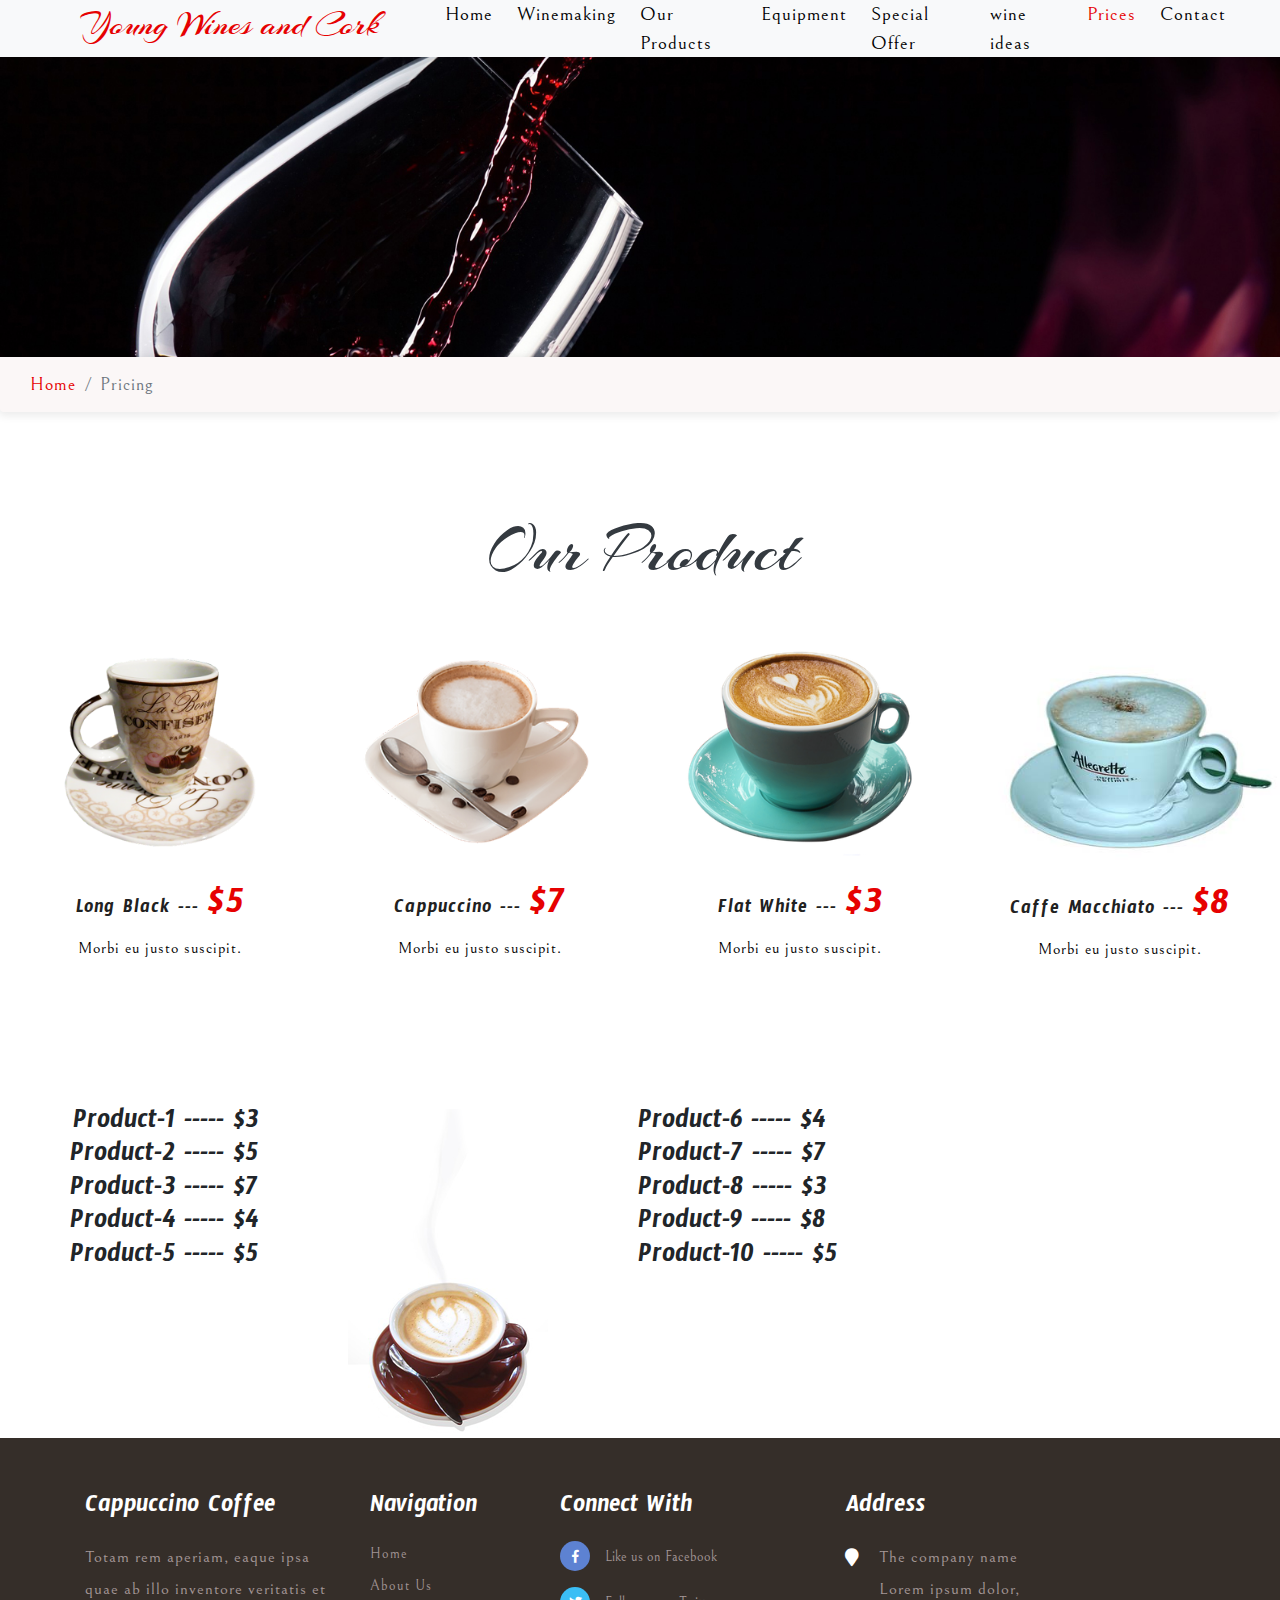
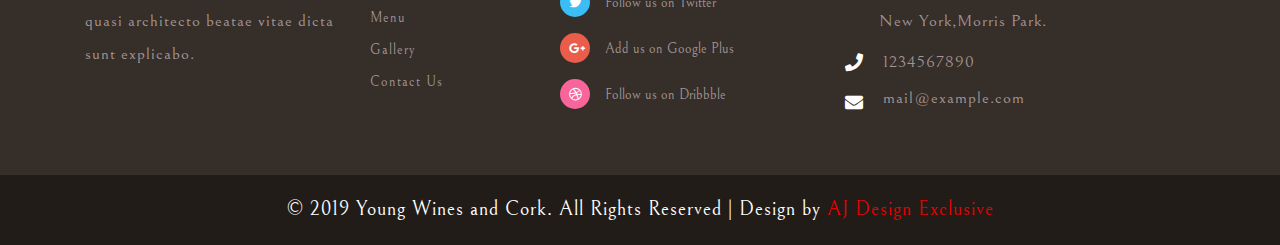
<file: pricing.html>
<!DOCTYPE html>
<html lang="zxx">

<head>
	<title> Young Wines and Cork | Pricing</title>
	<!-- Meta tag Keywords -->
	<meta name="viewport" content="width=device-width, initial-scale=1">
	<meta charset="UTF-8" />
	<meta name="keywords" content=" Young Wines and Cork."
	/>
	<script>
		addEventListener("load", function () {
			setTimeout(hideURLbar, 0);
		}, false);

		function hideURLbar() {
			window.scrollTo(0, 1);
		}
	</script>
	<!--// Meta tag Keywords -->

	<!-- Custom-Files -->
	<link rel="stylesheet" href="css/bootstrap.css">
	<!-- Bootstrap-Core-CSS -->
	<!-- Flexslider-CSS -->
	<link rel="stylesheet" href="css/style.css" type="text/css" media="all" />
	<!-- Style-CSS -->
	<link rel="stylesheet" href="css/fontawesome-all.css">
	<!-- Font-Awesome-Icons-CSS -->
	<!-- //Custom-Files -->

	<!-- Web-Fonts -->
	<link href="//fonts.googleapis.com/css?family=Arizonia&amp;subset=latin-ext" rel="stylesheet">
	<link href="//fonts.googleapis.com/css?family=Timmana&amp;subset=telugu" rel="stylesheet">
	<link href="//fonts.googleapis.com/css?family=Bellefair&amp;subset=hebrew,latin-ext" rel="stylesheet">
	<!-- //Web-Fonts -->

</head>

<body>
	<!-- header -->
	<div class="header">
		<!-- navigation -->
		<nav class="navbar navbar-expand-lg navbar-light bg-light">
			<!-- logo -->
			<h1>
				<a class="navbar-brand" href="index.html">Young Wines and Cork
					<span></span>
				</a>
			</h1>
			<!-- //logo -->
			<button class="navbar-toggler" type="button" data-toggle="collapse" data-target="#navbarSupportedContent" aria-controls="navbarSupportedContent"
			 aria-expanded="false" aria-label="Toggle navigation">
				<span class="navbar-toggler-icon"></span>
			</button>
			<div class="collapse navbar-collapse" id="navbarSupportedContent">
				<ul class="navbar-nav ml-auto">
					<li class="nav-item">
						<a class="nav-link" href="index.html">Home
							<span class="sr-only">(current)</span>
						</a>
					</li>
					<li class="nav-item mx-lg-4 ">
						<a class="nav-link" href="process.html">Winemaking</a>
					</li>
					<li class="nav-item">
						<a class="nav-link" href="product.html">Our Products</a>
					</li>
					<li class="nav-item mx-lg-4">
						<a class="nav-link" href="Equipment & Accessories.html">Equipment</a>
					</li>
					<li class="nav-item ">
						<a class="nav-link" href="offers.html">Special Offer </a>
					</li>
					<li class="nav-item mx-lg-4">
						<a class="nav-link" href="wine-idea.html">wine ideas</a>
					</li>
					<li class="nav-item active">
						<a class="nav-link" href="pricing.html">Prices</a>
					</li>
					<li class="nav-item mx-lg-4 ">
						<a class="nav-link" href="contact.html">Contact</a>
					</li>
				</ul>
			</div>
		</nav>
		<!-- //navigation -->
	</div>
	<!-- //header -->
	<!-- inner banner -->
	<div class="banner-2">

	</div>
	<!-- breadcrumb -->
	<nav aria-label="breadcrumb">
		<ol class="breadcrumb">
			<li class="breadcrumb-item">
				<a href="index.html">Home</a>
			</li>
			<li class="breadcrumb-item active" aria-current="page">Pricing</li>
		</ol>
	</nav>
	<!-- breadcrumb -->
	<!-- //inner banner -->

	<!-- menu-section -->
	<div class="menu py-5">
		<div class="py-xl-5 py-lg-3">
			<h5 class="tittle text-dark text-center mb-5">Our Product</h5>
			<ul id="flexiselDemo1">
				<li>
					<div class="banner_bottom_left">
						<img src="images/k1.png" alt=" " class="img-fluid" />
						<h4>Long Black ---
							<span>$5</span>
						</h4>
						<p>Morbi eu justo suscipit.</p>
					</div>
				</li>
				<li>
					<div class="banner_bottom_left">
						<img src="images/k2.png" alt=" " class="img-fluid" />
						<h4>Cappuccino ---
							<span>$7</span>
						</h4>
						<p>Morbi eu justo suscipit.</p>
					</div>
				</li>
				<li>
					<div class="banner_bottom_left">
						<img src="images/k3.png" alt=" " class="img-fluid" />
						<h4>Flat White ---
							<span>$3</span>
						</h4>
						<p>Morbi eu justo suscipit.</p>
					</div>
				</li>
				<li>
					<div class="banner_bottom_left">
						<img src="images/k4.jpg" alt=" " class="img-fluid" />
						<h4>Caffe Macchiato ---
							<span>$8</span>
						</h4>
						<p>Morbi eu justo suscipit.</p>
					</div>
				</li>
			</ul>
		</div>
	</div>
	<!-- //menu-section -->
	<!-- cuisine-names -->
	<div class="cuisine-names pt-sm-5 pt-3">
		<div class="container">
			<div class="row">
				<div class="col-md-4cuisine_names_left w3l_cuisine_names_left text-right">
					<h3>Product-1 -----
						<span>$3</span>
					</h3>
					<h3>Product-2 -----
						<span>$5</span>
					</h3>
					<h3>Product-3 -----
						<span>$7</span>
					</h3>
					<h3>Product-4 -----
						<span>$4</span>
					</h3>
					<h3>Product-5 -----
						<span>$5</span>
					</h3>
				</div>
				<div class="col-md-4 w3ls_cuisine_names_left text-center">
					<img src="images/coffee.png" alt=" " class="img-fluid" />
				</div>
				<div class="col-md-4cuisine_names_left py-md-0 py-4">
					<h3>Product-6 -----
						<span>$4</span>
					</h3>
					<h3>Product-7 -----
						<span>$7</span>
					</h3>
					<h3>Product-8 -----
						<span>$3</span>
					</h3>
					<h3>Product-9 -----
						<span>$8</span>
					</h3>
					<h3>Product-10 -----
						<span>$5</span>
					</h3>
				</div>
			</div>
		</div>
	</div>
	<!-- //cuisine-names -->


	<!-- footer -->
	<footer>
		<div class="footer-grids py-5">
			<div class="container py-lg-2">
				<div class="row">
					<div class="col-lg-3 col-sm-6 footer one">
						<h2 class="index.html mb-3">Cappuccino Coffee</h2>
						<p>Totam rem aperiam, eaque ipsa quae ab illo inventore veritatis et quasi architecto beatae vitae dicta sunt explicabo.</p>
						<div class="clearfix"></div>
					</div>
					<div class="col-lg-2 col-sm-6 footer agileinfo_footer_grid my-sm-0 my-4">
						<h3 class="mb-3">Navigation</h3>
						<div class="nav-l">
							<ul class="list-unstyled">
								<li class="mb-2">
									<a href="index.html">Home</a>
								</li>
								<li class="mb-2">
									<a href="about.html" class="">About Us</a>
								</li>
								<li class="mb-2">
									<a href="menu.html" class="">Menu</a>
								</li>
								<li class="mb-2">
									<a href="gallery.html" class="">Gallery</a>
								</li>
								<li>
									<a href="contact.html" class="">Contact Us</a>
								</li>
							</ul>
						</div>
					</div>
					<div class="col-lg-3 col-sm-6 footer two mt-lg-0 mt-sm-5">
						<h3 class="mb-3">Connect With</h3>
						<ul class="list-unstyled">
							<li class="mb-3">
								<a class="fb" href="#">
									<i class="fab fa-facebook-f"></i>Like us on Facebook</a>
							</li>
							<li class="mb-3">
								<a class="fb1" href="#">
									<i class="fab fa-twitter"></i>Follow us on Twitter</a>
							</li>
							<li class="mb-3">
								<a class="fb2" href="#">
									<i class="fab fa-google-plus-g"></i>Add us on Google Plus</a>
							</li>
							<li>
								<a class="fb3" href="#">
									<i class="fab fa-dribbble"></i>Follow us on Dribbble</a>
							</li>
						</ul>
					</div>
					<div class="col-lg-4 col-sm-6 footer three mt-lg-0 mt-4">
						<h3 class="mb-3">Address</h3>
						<ul class="list-unstyled">
							<li>
								<i class="fas fa-map-marker"></i>
								<p>The company name
									<span>Lorem ipsum dolor,</span>New York,Morris Park. </p>
								<div class="clearfix"></div>
							</li>
							<li class="my-2">
								<i class="fas fa-phone"></i>
								<p>1234567890</p>
								<div class="clearfix"></div>
							</li>
							<li>
								<i class="fas fa-envelope"></i>
								<a href="mailto:info@example.com">mail@example.com</a>
								<div class="clearfix"></div>
							</li>
						</ul>
					</div>
				</div>
			</div>
		</div>
		<div class="copy-right-grids py-3">
			<p class="footer-gd text-center text-white">© 2019 Young Wines and Cork. All Rights Reserved | Design by
				<a href="http://ajdesignexclusive.com/" target="_blank">AJ Design Exclusive</a>
			</p>
		</div>
	</footer>
	<!-- //footer -->


	<!-- Js files -->
	<!-- JavaScript -->
	<script src="js/jquery-2.2.3.min.js"></script>
	<!-- Default-JavaScript-File -->
	<script src="js/bootstrap.js"></script>
	<!-- Necessary-JavaScript-File-For-Bootstrap -->

	<!-- flexSlider-for-menu-section -->
	<script>
		$(window).load(function () {
			$("#flexiselDemo1").flexisel({
				visibleItems: 4,
				animationSpeed: 1000,
				autoPlay: true,
				autoPlaySpeed: 3000,
				pauseOnHover: true,
				enableResponsiveBreakpoints: true,
				responsiveBreakpoints: {
					portrait: {
						changePoint: 414,
						visibleItems: 1
					},
					landscape: {
						changePoint: 640,
						visibleItems: 2
					},
					tablet: {
						changePoint: 800,
						visibleItems: 3
					}
				}
			});

		});
	</script>
	<script src="js/jquery.flexisel.js"></script>
	<!-- //flexSlider-for-menu-section -->

	<!-- smooth scrolling -->
	<script src="js/SmoothScroll.min.js"></script>
	<!-- //smooth scrolling -->

	<!-- move-top -->
	<script src="js/move-top.js"></script>
	<!-- easing -->
	<script src="js/easing.js"></script>
	<!--  necessary snippets for few javascript files -->
	<script src="js/coffee.js"></script>

	<!-- //Js files -->

</body>

</html>
</file>
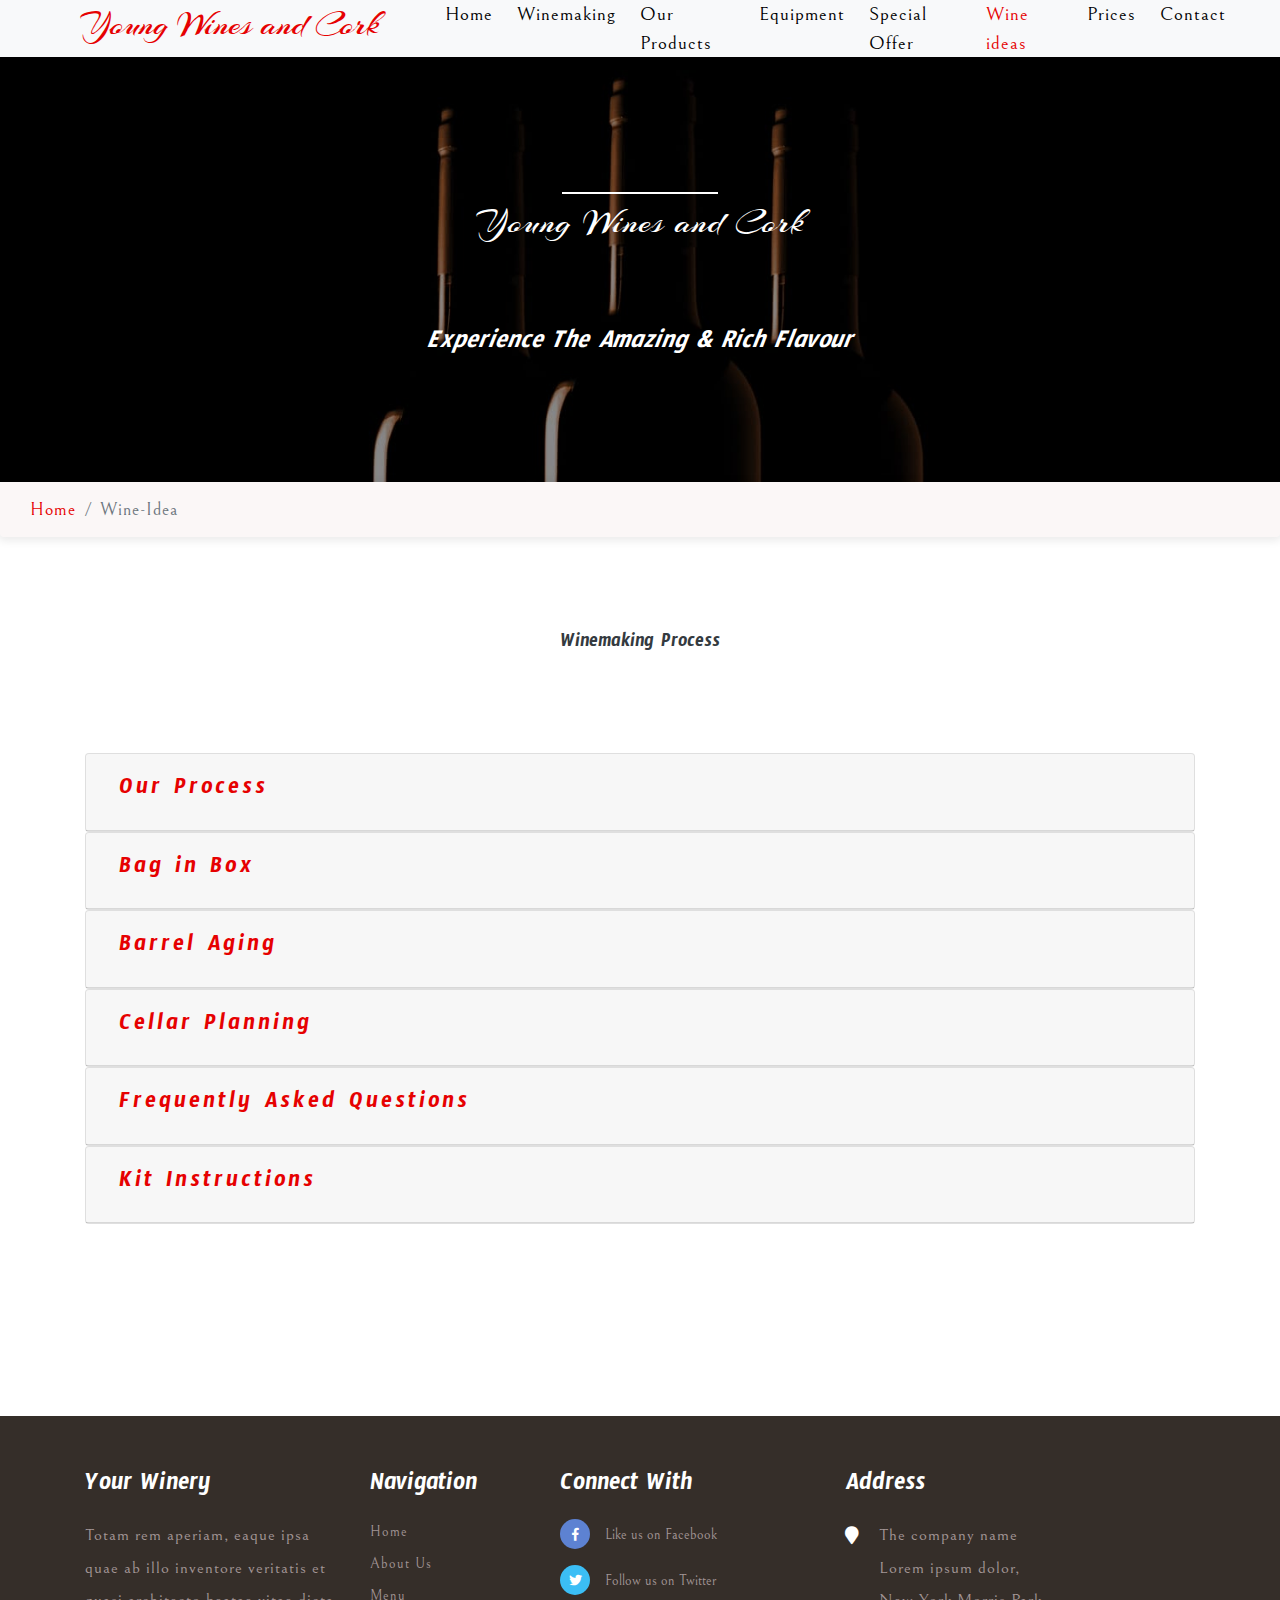
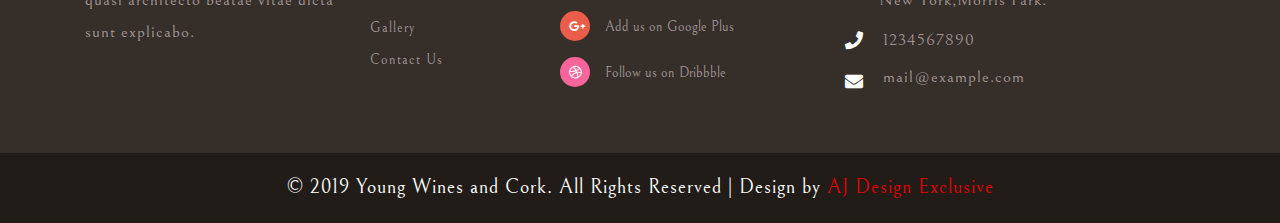
<file: wine-idea.html>
<!DOCTYPE html>
<html lang="zxx">

<head>
	<title>Young Wines and Cork | Idea</title>
	<!-- Meta tag Keywords -->
	<meta name="viewport" content="width=device-width, initial-scale=1">
	<meta charset="UTF-8" />
	<meta name="keywords" content=" Young Wines and Cork."
	/>
	<script>
		addEventListener("load", function () {
			setTimeout(hideURLbar, 0);
		}, false);

		function hideURLbar() {
			window.scrollTo(0, 1);
		}
	</script>
	<!--// Meta tag Keywords -->

	<!-- Custom-Files -->
	<link rel="stylesheet" href="css/bootstrap.css">
	<!-- Bootstrap-Core-CSS -->
	<link rel="stylesheet" href="css/style.css" type="text/css" media="all" />
	<!-- Style-CSS -->
	<link rel="stylesheet" href="css/fontawesome-all.css">
	<!-- Font-Awesome-Icons-CSS -->
	<!-- //Custom-Files -->

	<!-- Web-Fonts -->
	<link href="//fonts.googleapis.com/css?family=Arizonia&amp;subset=latin-ext" rel="stylesheet">
	<link href="//fonts.googleapis.com/css?family=Timmana&amp;subset=telugu" rel="stylesheet">
	<link href="//fonts.googleapis.com/css?family=Bellefair&amp;subset=hebrew,latin-ext" rel="stylesheet">
	<!-- //Web-Fonts -->

</head>

<body>
	<!-- header -->
	<div class="header">
		<!-- navigation -->
		<nav class="navbar navbar-expand-lg navbar-light bg-light">
			<!-- logo -->
			<h1>
				<a class="navbar-brand" href="index.html">Young Wines and Cork
					<span></span>
				</a>
			</h1>
			<!-- //logo -->
			<button class="navbar-toggler" type="button" data-toggle="collapse" data-target="#navbarSupportedContent" aria-controls="navbarSupportedContent"
			 aria-expanded="false" aria-label="Toggle navigation">
				<span class="navbar-toggler-icon"></span>
			</button>
			<div class="collapse navbar-collapse" id="navbarSupportedContent">
				<ul class="navbar-nav ml-auto">
					<li class="nav-item">
						<a class="nav-link" href="index.html">Home
							<span class="sr-only">(current)</span>
						</a>
					</li>
					<li class="nav-item mx-lg-4 ">
						<a class="nav-link" href="process.html">Winemaking</a>
					</li>
					<li class="nav-item ">
						<a class="nav-link" href="product.html">Our Products</a>
					</li>
					<li class="nav-item mx-lg-4">
						<a class="nav-link" href="Equipment & Accessories.html">Equipment</a>
					</li>
					<li class="nav-item ">
						<a class="nav-link" href="offers.html">Special Offer </a>
					</li>
					<li class="nav-item mx-lg-4 active">
						<a class="nav-link" href="wine-idea.html">Wine ideas</a>
					</li>
					<li class="nav-item">
						<a class="nav-link" href="pricing.html">Prices</a>
					</li>
					<li class="nav-item mx-lg-4 ">
						<a class="nav-link" href="contact.html">Contact</a>
					</li>
				</ul>
			</div>
		</nav>
		<!-- //navigation -->
	</div>
	<!-- //header -->
	<!-- inner banner -->
	<div class="banner-2">
		<div class="about-bottom text-center py-5">
			<div class="container py-xl-5 py-lg-3">
				<p class="text-white">Young Wines and Cork</p>
				<h4 class="text-white mx-auto font-italic my-4">Experience The Amazing & Rich Flavour</h4>
			</div>
		</div>
	</div>
	<!-- breadcrumb -->
	<nav aria-label="breadcrumb">
		<ol class="breadcrumb">
			<li class="breadcrumb-item">
				<a href="index.html">Home</a>
			</li>
			<li class="breadcrumb-item active" aria-current="page">Wine-Idea</li>
		</ol>
	</nav>
	<!-- breadcrumb -->
	<!-- //inner banner -->


	<div class="about-page-w3ls py-5">
		<div class="container py-xl-5 py-lg-3">
			<h5 class="tittle-w3 text-dark text-center mb-5">Winemaking Process</h5>

			<div class="about-bottom-w3l my-lg-5 my-4 py-5">


				<div class="accordion" id="accordionExample">
					<div class="card">
						<div class="card-header" id="headingOne">
							<h5 class="mb-0">
								<button class="btn btn-link subheading-wthree" type="button" data-toggle="collapse" data-target="#collapseOne" aria-expanded="true"
								 aria-controls="collapseOne">
									Our Process
								</button>
							</h5>
						</div>

						<div id="collapseOne" class="collapse" aria-labelledby="headingOne" data-parent="#accordionExample">
							<div class="card-body">
								<p>
									<i class="fas fa-hand-point-right"></i> Choose a style of wine you like. Unsure? We can assist you with finding a wine that is suited to your taste.</p>
								<p class="my-2 pb-4 border-bottom"></p>

								<p>
									<i class="fas fa-hand-point-right"></i> Mix the ingredients and sprinkle the yeast. (The law says you have to!)</p>
								<p class="my-2 pb-4 border-bottom"></p>

								<p>
									<i class="fas fa-hand-point-right"></i> Make an appointment to bottle your wine.</p>
								<p class="my-2 pb-4 border-bottom"></p>

								<p>
									<i class="fas fa-hand-point-right"></i> Bottle your wine and dress it up with our labels and shrinks.</p>
								<p class="my-2 pb-4 border-bottom"></p>

								<p>
									<i class="fas fa-hand-point-right"></i> Let your wine age.</p>
								<p class="my-2 pb-4 border-bottom"></p>

								<p>
									<i class="fas fa-hand-point-right"></i> Uncork a bottle, put up your feet, and indulge.</p>
								<br>
								<br>
								<h3>Wine Storage Tips</h3>
								<p>Here are some wine storage tips to ensure top quality wine:</p>
								<p>Do:</p>
								<p>
									<i class="fas fa-hand-point-right"></i> Store your wine upright for the first 3 to 5 days.</p>
								<p class="my-2 pb-4 border-bottom"></p>

								<P>
									<i class="fas fa-hand-point-right"></i> After that, store your wine on its side in order to keep the cork moist. If you are using synthetic corks,
									you can store your bottles horizontally or vertically as these corks will not dry out.</P>
								<p class="my-2 pb-4 border-bottom"></p>

								<p>
									<i class="fas fa-hand-point-right"></i> Store your wine in a cool, dark place.</p>
								<p class="my-2 pb-4 border-bottom"></p>

								<p>
									<i class="fas fa-hand-point-right"></i> Your wine should be stored where the temperature is CONSISTENT… Bright light, movement, and temperature fluctuations
									can negatively affect the quality of your wine.</p>
								<br>
								<p class="text-dark">Do Not:</p>

								<p>
									<i class="fas fa-hand-point-right"></i> Do not constantly turn your wine. Red wines will sometimes dust (leave residue on the inside of the bottle).
									This is normal. Simply decant your wine.</p>
								<p class="my-2 pb-4 border-bottom"></p>

								<p>
									<i class="fas fa-hand-point-right"></i> Do not store your wine directly on a cement floor. Put a thick piece of wood under your wine storage boxes.</p>
								<p class="my-2 pb-4 border-bottom"></p>

								<p>
									<i class="fas fa-hand-point-right"></i> Do not store your wine on heated floors.</p>
								<br>
								<br>
								<h3>Food and Wine Pairing</h3>
								<p>
									<i class="fas fa-hand-point-right"></i> What you are looking for is harmony and balance in your pairing. Wine on its own tastes different than when
									it is paired with food. If it is complementary, wine can impart its flavours to a dish, thereby giving the food
									an added layer, or food can lend its flavours to the wine. If they clash, or if one overpowers the other, the experience
									will under whelm and disappoint and can sometimes lead to flavours that are not present in either, like an unpleasant
									metallic taste which can result from high tannin content and oily fish. With the right pairing, wine and food can
									combine to give your palate great pleasure!</p>
								<p class="my-2 pb-4 border-bottom"></p>

							</div>
						</div>
					</div>
					<div class="card">
						<div class="card-header" id="headingTwo">
							<h5 class="mb-0">
								<button class="btn btn-link collapsed subheading-wthree" type="button" data-toggle="collapse" data-target="#collapseTwo"
								 aria-expanded="false" aria-controls="collapseTwo">
									Bag in Box
								</button>
							</h5>
						</div>
						<div id="collapseTwo" class="collapse" aria-labelledby="headingTwo" data-parent="#accordionExample">
							<div class="card-body">
								<h3>Bag in Box
								</h3>
								<p>
									<i class="fas fa-hand-point-right"></i> If you’ve taken a look inside a liquor store lately, it probably won’t come as a surprise that boxed wine is
									currently the fastest growing segment in the commercial wine industry.* Of British Columbia’s 100 best-selling wines,
									a whopping 50% of the total volume consumed comes from bag in box.
								</p>
								<p class="my-2 pb-4 border-bottom"></p>

								<p>
									<i class="fas fa-hand-point-right"></i> Although price/value is a major contributor to the popularity of the format, boxed wine is not just for economical
									brands any more. Premium brand bag in box wines are beginning to appear on the shelves of liquor and wine stores;
									similar to the screw-cap revolution that took place in the early 2000’s. Much like boxed wine, screw capped wine
									was at one time considered by many as cheap and unrefined; however, screw caps are now widespread throughout the
									commercial wine industry, including premium wines. History appears to be repeating itself with bag in box format.
								</p>
								<p class="my-2 pb-4 border-bottom"></p>

								<p>
									<i class="fas fa-hand-point-right"></i> Just Fine Wine believes that our clients deserve the same convenient options for their craft winemaking but
									at a better price…and for a better product! We are happy to announce that bag in box options are now available.
								</p>
								<p class="my-2 pb-4 border-bottom"></p>

								<p>
									<i class="fas fa-hand-point-right"></i> A dedicated, easy-to-use bag filling station has been created in-store to compliment our two existing bottling
									stations. Just Fine Wine is now able to offer the same bag in box convenience while bettering the price of liquor
									and wine stores by close to 50%. Yes, fifty percent! Five-Zero (See sample consumer cost analysis below). In addition,
									we have sampled some of the most popular boxed wines available on the commercial market and we can confidently say
									our 6-week Vintners Reserve & World Vineyard wines are a superior product.
								</p>
								<p class="my-2 pb-4 border-bottom"></p>

								<p>
									<i class="fas fa-hand-point-right"></i> The entire winemaking process remains exactly the same for Bag in Box: Come in to the shop; choose your varietal
									or style; start your wine; wait 4 to 8 weeks; return to fill your wine bags; take home and enjoy! As you can see,
									the only difference is you will be filling bags instead of bottles.
								</p>
								<br>
								<br>
								<h3>Why Unbottle?</h3>
								<p>
									<i class="fas fa-hand-point-right"></i> Inexpensive: You can make wine that is much better than the most popular brands in the Liquor Store, at nearly
									½ the price.
								</p>
								<p class="my-2 pb-4 border-bottom"></p>

								<p>
									<i class="fas fa-hand-point-right"></i> Convenient: User friendly and easy to open. No shrinks, corks, corkscrews required. Easy to store, carry, go,
									pour, and share.
								</p>
								<p class="my-2 pb-4 border-bottom"></p>

								<p>
									<i class="fas fa-hand-point-right"></i> Less Storage Space: Takes up less space in your home compared to the equivalent in bottles. Easier to store
									and transport.
								</p>
								<p class="my-2 pb-4 border-bottom"></p>

								<p>
									<i class="fas fa-hand-point-right"></i> Maintains Freshness: Can last 6 weeks in fridge once opened as opposed to an opened bottle that tends to last
									two or three days after opening.
								</p>
								<p class="my-2 pb-4 border-bottom"></p>

								<p>
									<i class="fas fa-hand-point-right"></i> Environmentally Friendlier: Less packaging per litre produces less waste (no shrink caps, corks or labels ending
									up in landfills). Cardboard boxes can be recycled with municipal collection and the 4L plastic bags can be returned
									to your local Encorp Return-It facility. Smaller footprint due to the reduced requirements to produce and transport
									raw materials required for Bag in Box (cardboard & bags vs. bottles, shrink caps, corks, and labels)
								</p>
								<p class="my-2 pb-4 border-bottom"></p>

								<p>
									<i class="fas fa-hand-point-right"></i> Versatile: You can (un)bottle any style in this format, from 3L to 23L.
								</p>
								<p class="my-2 pb-4 border-bottom"></p>

								<p>
									<i class="fas fa-hand-point-right"></i> Less Work: No cleaning or rinsing of bottles required before or after use. No fuss, no muss.
								</p>
								<p class="my-2 pb-4 border-bottom"></p>
							</div>
						</div>
					</div>
					<div class="card">
						<div class="card-header" id="headingThree">
							<h5 class="mb-0">
								<button class="btn btn-link collapsed subheading-wthree" type="button" data-toggle="collapse" data-target="#collapseThree"
								 aria-expanded="false" aria-controls="collapseThree">
									Barrel Aging
								</button>
							</h5>
						</div>
						<div id="collapseThree" class="collapse" aria-labelledby="headingThree" data-parent="#accordionExample">
							<div class="card-body">
								<h3>Make Great Wine Even Better!</h3>
								<p>
									<i class="fas fa-hand-point-right"></i> Oak barrel aging can improve the quality of your wine. Oak’s delicate vanilla scent and complex toastiness
									enhances the fruit flavours and aromas already present. In addition, even a short time in a barrel can mature a
									wine faster than a longer period of time in a regular carboy. Oak barrel aging can turn an average wine into a prizewinner
									and is often a common denominator in wines that reach beyond the ordinary.
								</p>
								<p class="my-2 pb-4 border-bottom"></p>

								<p>
									<i class="fas fa-hand-point-right"></i> Commonly, only full-bodied red wines and richly flavoured whites (such as Chardonnay and Sauvignon Blanc) are
									used for Barrel Aging. To a red, it gives a softness and complexity that adds great character. For some whites,
									it can increase aromatic qualities that make the wine truly special. The natural process of evaporation allows the
									wine to concentrate its flavor and aroma. As well, small amounts of oxygen are allowed to pass through the barrel
									and acts as a softening agent upon the tannins of the wine.
								</p>
								<p class="my-2 pb-4 border-bottom"></p>

								<p>
									<i class="fas fa-hand-point-right"></i> Young Wines and Cork offers select varieties for Barrel Aging, available systematically throughout the year
									~ typically every two to three months. The program is open to anyone and is especially popular with true wine lovers.
									The wines selected for the program are of the top caliber and the process is an additional $50 per batch (23 Litres).
									Availability is limited and space fills up quickly, so be sure to inquire about reserving yours today.
								</p>
								<p class="my-2 pb-4 border-bottom"></p>

							</div>
						</div>
					</div>

					<div class="card">
						<div class="card-header" id="headingFour">
							<h5 class="mb-0">
								<button class="btn btn-link collapsed subheading-wthree" type="button" data-toggle="collapse" data-target="#collapseFour"
								 aria-expanded="false" aria-controls="collapseFour">
									Cellar Planning
								</button>
							</h5>
						</div>
						<div id="collapseFour" class="collapse" aria-labelledby="headingFour" data-parent="#accordionExample">
							<div class="card-body">

								<h3>Cellar Planning</h3>
								<p>One thing that books and courses on winemaking never seem to teach is how to build up a good cellar of home-made
									wine. If you’re like most home winemakers, you always seem to be drinking the last bottle of your batch just as
									it’s really perfectly aged. Here are some tips on how to build and maintain your ideal wine cellar:
								</p>
								<br>
								<br>
								<p>
									<i class="fas fa-hand-point-right"></i> 1. Determine how much wine you use. This includes your daily glasses with dinner, weekend dinner parties, friends
									dropping by, birthdays, anniversaries, the holiday weekend, house warming presents, your thirsty brother-in-law,
									etc. Let’s say that comes to about three bottles per week, all together. Split it up as per your preference for
									red and white (don’t forget pink, dessert, and champagne as well).
								</p>
								<p class="my-2 pb-4 border-bottom"></p>

								<p>
									<i class="fas fa-hand-point-right"></i> 2. Multiply your weekly consumption by 52 (for the number of weeks in a year). For the person consuming and
									average of three bottles per week, you’d total 156.
								</p>
								<p class="my-2 pb-4 border-bottom"></p>

								<p>
									<i class="fas fa-hand-point-right"></i> 3. Add 15-20% for unexpected wine emergencies (there will be one). In our example case this would be 25 or
									30 bottles. We’ll round our total to 180 bottles. That works out to six 23-litre (5-gallon/thirty 750ml bottle)
									batches per year.
								</p>
								<p class="my-2 pb-4 border-bottom"></p>

								<p>
									<i class="fas fa-hand-point-right"></i> 4. Make twice your yearly expected consumption, in as short a period as possible, ideally all within one or
									two months. In this case, it would be 12 batches, all in one fell swoop.
								</p>
								<p class="my-2 pb-4 border-bottom"></p>

								<p>
									<i class="fas fa-hand-point-right"></i> 5. Put half of the wine away in your cellar, and forget about it. Drink your young wine, as you need it.
								</p>
								<p class="my-2 pb-4 border-bottom"></p>

								<p>
									<i class="fas fa-hand-point-right"></i> 6. At the end of one year start opening those fully aged bottles, and enjoy the tremendous improvement that
									good cellaring can bring. On the anniversary date of your big batch, make another six batches, all at once, and
									put them to the back of the cellar. In a year you’ll nearly dislocate your shoulder patting yourself on the back.
								</p>
								<p class="my-2 pb-4 border-bottom"></p>

								<p>
									<i class="fas fa-hand-point-right"></i> The problem with this plan is, while it is very rewarding, you need both the space and the cash to make 12
									batches of wine in a very short period of time. Since many of us are not in a position to quite swing such an expenditure,
									another good strategy is to make two batches of everything, every time you make wine. Bottle one for your use, and
									put the other in the cellar (away from the prying corkscrew of your thirsty brother-in-law!) For the home vintner,
									try and stay on a regular schedule to maximize your use of equipment: idle carboys are nobody’s playground. Over
									the course of a year you should be able to get at least three or four batches salted away for ageing, making a good
									start on your cellar.
								</p>
								<p class="my-2 pb-4 border-bottom"></p>

								<p>
									<i class="fas fa-hand-point-right"></i> The essence of any cellaring plan is to stash away as many bottles as you can and allow them to age. If you
									can even take 5 or 6 bottles from each batch you make and squirrel them away for a year, you will quickly have a
									healthy stock of brilliantly aged wine to drink. The trick is to continually repeat this process – without cheating
									by taking a bottle here and there!
								</p>
								<p class="my-2 pb-4 border-bottom"></p>

								<p>
									<i class="fas fa-hand-point-right"></i> You’ll also want to keep on top of your young drinking wine. Calculate when this supply is likely to run out
									and re-order in enough time for the wine to be ready to bottle before you drink your last bottle. For some this
									may mean starting a new batch every time you bottle. This will help prevent you from dipping into your wine set
									aside for aging and save you a lot of money by keeping you from those overly expensive commercial bottles of wine
									you’d end up buying to fill the void.
								</p>
								<p class="my-2 pb-4 border-bottom"></p>
							</div>
						</div>
					</div>
					<div class="card">
						<div class="card-header" id="headingFive">
							<h5 class="mb-0">
								<button class="btn btn-link collapsed subheading-wthree" type="button" data-toggle="collapse" data-target="#collapseFive"
								 aria-expanded="false" aria-controls="collapseFive">
									Frequently Asked Questions
								</button>
							</h5>
						</div>
						<div id="collapseFive" class="collapse" aria-labelledby="headingFive" data-parent="#accordionExample">
							<div class="card-body">
								<h3>Frequently Asked Questions</h3>
								<br>
								<h6>
									"Can I make wine that is as good as store bought brands?"
								</h6>
								<p>
									<i class="fas fa-hand-point-right"></i> Yes. It may help to allow the wine to age after taking it home.</p>
								<p class="my-2 pb-4 border-bottom"></p>

								<h6>"Is it expensive?"</h6>
								<p>
									<i class="fas fa-hand-point-right"></i> Not at all. The prices for our wine kits range from $100 to $199. This means you can have a bottle of quality
									wine for between $3.41 and $6.74! As a general rule of thumb, you are often saving up to half what you would be
									spending in a wine or liquor store for a comparable bottle of wine, and even more if you are making the top-end,
									premium wine kits</p>
								<p class="my-2 pb-4 border-bottom"></p>

								<h6>"How much wine does a kit make?"</h6>

								<p>
									<i class="fas fa-hand-point-right"></i> With the exception of specialty wines (such as port, ice wine, and sherry), all of our wine kits yield approximately
									23 litres (or roughly thirty 750ml bottles) of finished product.</p>
								<p class="my-2 pb-4 border-bottom"></p>
								<h6>
									"Can I sample wine before I purchase it? How do I know if it’s any good?"
								</h6>
								<p>No. All wine kept on-premise belongs to our clients under contract of bailment. Therefore, the wine is not our property
									to offer to anyone else, even just a sip. JUST FINE WINE uses Winexpert wine kits because they are the industry
									leader in quality and performance. We offer a 100% guarantee on all Winexpert products made on-premise. If for any
									reason you are not satisfied with the wine you have made with us we will work with you to ensure you are happy.
									You are allowed, by law, to sample your wine at the time of bottling.</p>
								<p class="my-2 pb-4 border-bottom"></p>
								<h6>
									"How long will it take?"
								</h6>
								<p>We offer you the choice of 4 week, 4-5 week, 6-8 week, and 8-week wine kits. Our 4 week wines (Chai Maison, Island
									Mist, Skinny Mist) are light and refreshing and ready to drink immediately after bottling. Our 4-5 week wines (Vintners
									Reserve, World Vineyard) are made from the finest blend of grape juice and concentrate. They are designed for easy
									drinking at an early age, typically ready to drink a few weeks after bottling. Our 6-8 week wines (Selection, Selection
									with Grape Skins, LE, Speciale) are made from premium quality grape juice blends. They are designed more with aging
									potential in mind and thus have more flavour, fuller body, and more fragrant aromas. While also drinkable early,
									these wines vastly improve with a longer aging time (at least 2 to 3 months). Our 8 week wine kits, with 100% varietal
									grape juice from country and region specific vineyards, The Winexpert Eclipse series has re-defined the quality
									expectations of the advanced winemaker and the wine kit industry alike. They are another step up from the 6-8 week
									kits in terms of body, flavour, and aroma, and benefit greatly from 3 to 6 months or more of aging.</p>
								<p class="my-2 pb-4 border-bottom"></p>
								<h6>
									"I’ve never done any winemaking on-premise, what do I need to know and how much work is required of me?"
								</h6>
								<p>The process of making wine on premise starts with choosing the type of wine you want to make and what quality of
									wine kit you want to use. The BCLCB requires that the customer own the ingredients and begin the process by sprinkling
									the yeast into the juice to begin fermentation. We assist you at all times to whatever extent required. After the
									batch is started, we do all the necessary work during the next four to 8 weeks and the customer has no further obligations
									until the wine is ready to be bottled. When you arrive for your bottling appointment you will need to sanitize your
									bottles, fill & cork them, and finish by applying labels and shrink caps if so desired. We provide all the necessary
									equipment and assistance for you to accomplish this with ease.</p>
								<br>
								<h6>
									"Do I have to come into the shop in person? Can I order over the Phone? Can you start/bottle my wine for me?"
								</h6>
								<p>No. Federal and Provincial laws dictate that you are required to purchase up-front, start your kit(s), and return
									to bottle the finished wine. We are not a licensed winery. We are a licensed On-Premise U-Brew/U-Vin which means
									we are a facility where you can make your wine. You are authorizing us to do the work involved after the pitching
									of the yeast and before the bottling of the finished product. The wine never belongs to us. It is always your property
									held under contract of bailment until such time as it is bottled and taken home with you.</p>
								<p class="my-2 pb-4 border-bottom"></p>
								<h6>
									"What determines quality?"
								</h6>
								<p>Wine quality is determined by several factors. The first being the quality/availability/accessibility of the raw
									ingredients contained in a kit. We primarily use Winexpert products as they have extremely high standards, strict
									quality controls, and access to vineyards around the globe for the raw material used to make their kits. The second
									is the amount of non-concentrated juice contained in the kit. All wine kits contain some level of concentrated juice
									in order to increase their shelf life in warehouses and retails outlets. Without concentrate, wine kits would spoil
									after just a few short months on the shelf.</p>
								<p class="my-2 pb-4 border-bottom"></p>
								<h6>
									"What kinds of wines are available?"
								</h6>
								<p>Winexpert offers award winning wines from around the world. There is pretty much a wine for everyone. Please see
									our
									<a href="product.html">Products Page</a> for further details.</p>
								<p class="my-2 pb-4 border-bottom"></p>
								<h6>
									"Why don’t I recognize all the types of wines you offer and what if I don’t know what I like?"
								</h6>
								<p>Many commercially available wines have trademark or legal protection for their names. In order for us to offer similar
									wines, Winexpert has, in many cases, had to use alternate names for their kits. If you don’t know what you like
									we can usually determine through questions and discussion what you would enjoy.</p>
								<p class="my-2 pb-4 border-bottom"></p>
								<h6>
									"Can I do a half batch of red and a half batch of white?"
								</h6>
								<p>Unfortunately, no. The on-premise wine industry and the relevant equipment/tools have been standardized for 23 litres.
									However, there is nothing stopping you from bringing as many friends, relatives, or neighbors with you at the time
									of purchase. Each of you can start different wine, set your bottling appointments together, and then split up the
									wine amongst each other in any way you see fit.</p>
								<p class="my-2 pb-4 border-bottom"></p>
								<h6>
									What is the alcohol content?
								</h6>
								<p>With a few exceptions, the alcohol level in our wines range from 10% to 15% depending on the brand and varietal.
									You can pick up a product guide at the shop which contains details on all Winexpert products.</p>
								<p class="my-2 pb-4 border-bottom"></p>
								<h6>
									"Can I sample wine before I purchase it? How do I know if it’s any good?"
								</h6>
								<p>No. All wine kept on-premise belongs to our clients under contract of bailment. Therefore, the wine is not our property
									to offer to anyone else, even just a sip. JUST FINE WINE uses Winexpert wine kits because they are the industry
									leader in quality and performance. We offer a 100% guarantee on all Winexpert products made on-premise. If for any
									reason you are not satisfied with the wine you have made with us we will work with you to ensure you are happy.
									You are allowed, by law, to sample your wine at the time of bottling.</p>
								<p class="my-2 pb-4 border-bottom"></p>
								<h6>
									"When can I bottle my wine?" </h6>
								<P>The calibre of wine you purchased determines how long it will take for the fermentation process to complete (anywhere
									from four to eight weeks). Once fermentation is complete, the wine is ready for bottling. Please note that at JUST
									FINE WINE we typically hold wine a week or two longer than the instructions dictate as we feel even this short period
									of extra time allows us to send you home with a better finished product. Due to the heavy volume of wine and clients,
									you will require a bottling appointment with us which we encourage you to make at the time of purchase. It can be
									changed in the future if necessary. We endeavor to give you a courtesy reminder call before your appointment.</P>
								<p class="my-2 pb-4 border-bottom"></p>
								<h6>
									"I’ve never filled and corked bottles of wine before. How will I know what to do?"
								</h6>
								<p>We will take you step by step through the entire process (or refresh you if you have done it before). We are always
									available for assistance. You will never feel neglected or forgotten at JUST FINE WINE.</p>
								<p class="my-2 pb-4 border-bottom"></p>
								<h6>
									"Do my bottles have to be clean?"
								</h6>
								<p>Yes. We provide time and equipment for sanitizing already clean bottles. So while your bottles will receive a protective
									rinse, this will not help if there is mold, sediment, insects, debris, etc. in your bottles. The shop is often very
									busy with a full schedule of bottling appointments and unfortunately we do not have the space or resources for people
									to wash dirty bottles in-store. So please bring your bottles in clean. Remember: dirty bottles can ruin your wine!
									Keeping bottles clean does not have to become a big chore. Soon after you finish a bottle, remove the shrink cap
									and label, thoroughly rinse the bottle several times, and finally drain it completely. Doing this as soon as you
									empty a bottle eliminates the need to spend a lot of time cleaning bottles that are left to the last minute. HINT:
									Store the clean bottles upside down to avoid contamination by foreign objects, dust, insects etc.</p>
								<p class="my-2 pb-4 border-bottom"></p>
								<h6>
									"Can I drink my wine right away?"
								</h6>
								<p>Yes. All wines are drinkable immediately after bottling; however, how good they will taste that young will depend
									greatly on what wine and category you purchased. All wines will experience agitation or “bottle-shock” from the
									filtering and bottling processes. Bottle shock generally settles down after 2-3 weeks. From there, each calibre
									of wine has a recommended waiting time before drinking. If you are unsure of what your wine criteria is, you can
									refer to your Winexpert Product Guide or just give JUST FINE WINE a call at 604-944-7818.</p>
								<p class="my-2 pb-4 border-bottom"></p>
								<h6>
									"How long will my wine last?"
								</h6>
								<p>Winexpert and JUST FINE WINE guarantee all Winexpert products made on-premise for one year. Here are the average
									lifespans of our wines (with ideal storage conditions):</p>
								<p>4 Week White & Red (Chai Maison): 1 Year</p>
								<p>4-5 Week White (Vintners Reserve & World Vineyard): 1 Year</p>
								<p>4-5 Week Red (Vintners Reserve & World Vineyard): 2 Years</p>
								<p>6-8 Week White (Selection & LE): 2 Years</p>
								<p>6-8 Week Red (Selection & LE): 3 Years</p>
								<p>8 Week White (Eclipse): 2 Years</p>
								<p>8 Week Red (Eclipse): 3 Years</p>
								<p>These are averages. With proper storage and care, wines can and do last longer. Many of our clients enjoy wine that
									has been cellared for years. If you are unsure of what your wine criteria is, you can refer to your Winexpert Product
									Guide or just give JUST FINE WINE a call at 604-944-7818.</p>
								<p class="my-2 pb-4 border-bottom"></p>
								<h6>
									"Can I store my wine at Just Fine Wine?
								</h6>
								<p>Sorry, no. Provincial regulations state that once your wine is ready, you need to bottle it and remove it to your
									home within a reasonable length of time (30 days). Once the actual bottling is completed, the wine must be immediately
									removed from our premises. This is required by law as well as determined by the limited availability of containers
									and space in the shop.</p>
								<p class="my-2 pb-4 border-bottom"></p>
								<h6>
									Are Winexpert wine kits dry or sweet?"
								</h6>
								<p>Our wine menu has sweetness indicators next to the wine names. Most of our wines have a dry finish but we can adjust
									the levels to your taste. Just ask.</p>
								<p class="my-2 pb-4 border-bottom"></p>
								<h6>
									"What are Tannins?"
								</h6>
								<p>Tannin comes from the skins, seeds, and stems of the grapes, and also from wood. These are the culprits when you
									taste a wine that gives you an astringent, mouth-drying sensation or causes your mouth to pucker. Tannins give wine
									its longevity and character. They are also found in strong tea.</p>
								<p class="my-2 pb-4 border-bottom"></p>
								<h6>
									"What about wine with food?"
								</h6>
								<p>The fuller flavoured the food, the more full-bodied the wine should be. A simply prepared chicken can match well
									with a light bodied white wine. If you add a rich cream sauce, then a medium to full-bodied white may be preferred.
									Learn more with our Wine & Food Pairing Page.</p>
								<p class="my-2 pb-4 border-bottom"></p>
								<h6>
									"What about wine with cheese?"
								</h6>
								<p>Similar to how milk softens tea, cheese serves to round the tannic tastes of wine. Brie with sparkling wine is a
									good combination. Blue cheese overpowers most wines except dessert wines.</p>
							</div>
						</div>
					</div>
					<div class="card">
						<div class="card-header" id="headingSix">
							<h5 class="mb-0">
								<button class="btn btn-link collapsed subheading-wthree" type="button" data-toggle="collapse" data-target="#collapseSix"
								 aria-expanded="false" aria-controls="collapseSix">
									Kit Instructions
								</button>
							</h5>
						</div>
						<div id="collapseSix" class="collapse" aria-labelledby="headingSix" data-parent="#accordionExample">
							<div class="card-body">
								Anim pariatur cliche reprehenderit, enim eiusmod high life accusamus terry richardson ad squid. 3 wolf moon officia aute,
								non cupidatat skateboard dolor brunch. Food truck quinoa nesciunt laborum eiusmod. Brunch 3 wolf moon tempor, sunt
								aliqua put a bird on it squid single-origin coffee nulla assumenda shoreditch et. Nihil anim keffiyeh helvetica,
								craft beer labore wes anderson cred nesciunt sapiente ea proident. Ad vegan excepteur butcher vice lomo. Leggings
								occaecat craft beer farm-to-table, raw denim aesthetic synth nesciunt you probably haven't heard of them accusamus
								labore sustainable VHS.
							</div>
						</div>
					</div>
				</div>
			</div>

		</div>
	</div>


	<!-- footer -->
	<footer>
		<div class="footer-grids py-5">
			<div class="container py-lg-2">
				<div class="row">
					<div class="col-lg-3 col-sm-6 footer one">
						<h2 class="index.html mb-3">Your Winery</h2>
						<p>Totam rem aperiam, eaque ipsa quae ab illo inventore veritatis et quasi architecto beatae vitae dicta sunt explicabo.</p>
						<div class="clearfix"></div>
					</div>
					<div class="col-lg-2 col-sm-6 footer agileinfo_footer_grid my-sm-0 my-4">
						<h3 class="mb-3">Navigation</h3>
						<div class="nav-l">
							<ul class="list-unstyled">
								<li class="mb-2">
									<a href="index.html">Home</a>
								</li>
								<li class="mb-2">
									<a href="process.html" class="">About Us</a>
								</li>
								<li class="mb-2">
									<a href="product.html" class="">Menu</a>
								</li>
								<li class="mb-2">
									<a href="gallery.html" class="">Gallery</a>
								</li>
								<li>
									<a href="contact.html" class="">Contact Us</a>
								</li>
							</ul>
						</div>
					</div>
					<div class="col-lg-3 col-sm-6 footer two mt-lg-0 mt-sm-5">
						<h3 class="mb-3">Connect With</h3>
						<ul class="list-unstyled">
							<li class="mb-3">
								<a class="fb" href="#">
									<i class="fab fa-facebook-f"></i>Like us on Facebook</a>
							</li>
							<li class="mb-3">
								<a class="fb1" href="#">
									<i class="fab fa-twitter"></i>Follow us on Twitter</a>
							</li>
							<li class="mb-3">
								<a class="fb2" href="#">
									<i class="fab fa-google-plus-g"></i>Add us on Google Plus</a>
							</li>
							<li>
								<a class="fb3" href="#">
									<i class="fab fa-dribbble"></i>Follow us on Dribbble</a>
							</li>
						</ul>
					</div>
					<div class="col-lg-4 col-sm-6 footer three mt-lg-0 mt-4">
						<h3 class="mb-3">Address</h3>
						<ul class="list-unstyled">
							<li>
								<i class="fas fa-map-marker"></i>
								<p>The company name
									<span>Lorem ipsum dolor,</span>New York,Morris Park. </p>
								<div class="clearfix"></div>
							</li>
							<li class="my-2">
								<i class="fas fa-phone"></i>
								<p>1234567890</p>
								<div class="clearfix"></div>
							</li>
							<li>
								<i class="fas fa-envelope"></i>
								<a href="mailto:info@example.com">mail@example.com</a>
								<div class="clearfix"></div>
							</li>
						</ul>
					</div>
				</div>
			</div>
		</div>
		<div class="copy-right-grids py-3">
			<p class="footer-gd text-center text-white">© 2019 Young Wines and Cork. All Rights Reserved | Design by
				<a href="http://ajdesignexclusive.com/" target="_blank">AJ Design Exclusive</a>
			</p>
		</div>
	</footer>
	<!-- //footer -->


	<!-- Js files -->
	<!-- JavaScript -->
	<script src="js/jquery-2.2.3.min.js"></script>
	<!-- Default-JavaScript-File -->
	<script src="js/bootstrap.js"></script>
	<!-- Necessary-JavaScript-File-For-Bootstrap -->

	<!-- smooth scrolling -->
	<script src="js/SmoothScroll.min.js"></script>
	<!-- //smooth scrolling -->

	<!-- move-top -->
	<script src="js/move-top.js"></script>
	<!-- easing -->
	<script src="js/easing.js"></script>
	<!--  necessary snippets for few javascript files -->
	<script src="js/coffee.js"></script>

	<!-- //Js files -->

</body>

</html>
</file>
<file: css/style.css>
/*-- Reset Code --*/

body {
    padding: 0;
    margin: 0;
    background: #FFF;
    font-family: 'Bellefair', serif;
}

body a {
    transition: 0.5s all;
    -webkit-transition: 0.5s all;
    -moz-transition: 0.5s all;
    -o-transition: 0.5s all;
    -ms-transition: 0.5s all;
    text-decoration: none;
}

body a:hover {
    text-decoration: none;
    transition: 0.5s all;
    -webkit-transition: 0.5s all;
    -moz-transition: 0.5s all;
    -o-transition: 0.5s all;
    -ms-transition: 0.5s all;
}

body a:focus,
a:hover {
    text-decoration: none;
}

input[type="button"],
input[type="submit"] {
    transition: 0.5s all;
    -webkit-transition: 0.5s all;
    -moz-transition: 0.5s all;
    -o-transition: 0.5s all;
    -ms-transition: 0.5s all;
}

input[type="button"]:hover,
input[type="submit"]:hover {
    transition: 0.5s all;
    -webkit-transition: 0.5s all;
    -moz-transition: 0.5s all;
    -o-transition: 0.5s all;
    -ms-transition: 0.5s all;
}

h1,
h2,
h3,
h4,
h5,
h6 {
    margin: 0;
    padding: 0;
    font-family: 'Timmana', sans-serif;
}

p {
    margin: 0;
    padding: 0;
    font-family: 'Bellefair', serif;
    font-size: 20px;
    letter-spacing: 1px;
    line-height: 1.9;
    color: #000;
}

ul,
ol {
    margin: 0;
    padding: 0;
}

label {
    margin: 0;
}

a:focus,
a:hover {
    text-decoration: none;
    outline: none
}

/*-- //Reset Code --*/

/*-- bottom-to-top --*/

#toTop {
    display: none;
    text-decoration: none;
    position: fixed;
    bottom: 24px;
    right: 3%;
    overflow: hidden;
    z-index: 999;
    width: 25px;
    height: 27px;
    border: none;
    text-indent: 100%;
    background: url(../images/move-top.png) no-repeat 0px 0px;
}

#toTopHover {
    width: 32px;
    height: 32px;
    display: block;
    overflow: hidden;
    float: right;
    opacity: 0;
    -moz-opacity: 0;
    filter: alpha(opacity=0);
}

/*-- //bottom-to-top --*/

/* header */

.header {
    position: relative;
}

/* navigation */

nav.navbar.navbar-expand-lg.navbar-light.bg-light {
    padding: 0 30px;
    /* background: url(../images/header.png) no-repeat center !important; */
    
}

.navbar-light .navbar-nav .nav-link {
    color: #000;
    letter-spacing: 1px;
    font-size: 19px;
    padding: 0;
}

.navbar-light .navbar-nav .nav-link:hover,
.navbar-light .navbar-nav .nav-link:focus {
    color: #e60101;
    opacity: .7;
}

.banner_bottom_left h4 {
    font-size: 20px;
    color: #212121;
    margin: 1em .5em 0;
    letter-spacing: 1px;
}

.navbar-light .navbar-nav .show>.nav-link,
.navbar-light .navbar-nav .active>.nav-link,
.navbar-light .navbar-nav .nav-link.show,
.navbar-light .navbar-nav .nav-link.active {
    color: #e60101;
}

/* navigation */

/* logo */

a.navbar-brand {
    font-family: 'Arizonia', cursive;
    font-size: 35px !important;
    padding: 0 50px 12px;
    color: #e60101 !important;
}

a.navbar-brand span {
    font-family: 'Fresca', sans-serif;
    display: block;
    letter-spacing: 9px;
    text-align: right;
    font-size: 15px;
    margin-top: -12px;
}

/* //logo */

/* //header */

/* about */

h5.tittle {
    font-family: 'Arizonia', cursive;
    font-size: 70px;
}

h3.subheading-wthree {
    color: #e60101;
    font-size: 25px;
    letter-spacing: 3px;
}

button.subheading-wthree {
    color: #e60101 !important;
    font-size: 25px;
    letter-spacing: 3px;
}

.about-right ul li {
    font-size: 20px;
    letter-spacing: 1px;
    color: #000;
}

.about-right ul li i {
    color: #000;
}

/* //about */

/* video popup */

.about-bottom {
    /* background: url(../images/bg.jpg) no-repeat center; */
    background: url(../images/new-bg.jpg) no-repeat center;
    background-size: cover;
    -webkit-background-size: cover;
    -moz-background-size: cover;
    -o-background-size: cover;
    -ms-background-size: cover;
}

.about-bottom h4 {
    font-size: 52px;
    max-width: 600px;
}

.about-bottom p {
    font-family: 'Arizonia', cursive;
    font-size: 36px;
    position: relative;
}

.about-bottom p:before {
    content: " ";
    position: absolute;
    background: #fff;
    height: 2px;
    width: 14%;
    left: 43%;
    top: 4%;
}

a.play-icon {
    color: #fff;
    font-size: 28px;
    background: rgba(230, 1, 1, 0.59);
    width: 80px;
    height: 80px;
    display: inline-block;
    line-height: 2.6;
    border-radius: 50%;
    box-shadow: 0px 0px 0px 30px rgba(255, 255, 255, 0.35);
}

a.play-icon:hover {
    box-shadow: none;
}

/* //video popup */

/* middle section */

.section-middle {
    position: relative;
}

.left-gids-agile {
    background: #ffe5e5;
    padding: 8em 24em 6em 10em;
    min-height: 750px
}

h4.bottom-title {
    line-height: 1.6;
    font-size: 28px;
    border-bottom: 2px solid #deb8b8;
}

.left-gids-agile i {
    font-size: 60px;
}

img.img-fluid.img-posi {
    position: absolute;
    right: 33%;
    top: 14%;
}

.right {
    /* background: url(../images/bg2.jpg) no-repeat bottom; */
    background-size: contain;
    -webkit-background-size: contain;
    -moz-background-size: contain;
    -o-background-size: contain;
    -ms-background-size: contain;
}

.agile-width {
    max-width: 550px;
    float: right;
    padding: 5em 6em;
}

/* //middle section */

/* services */

.banner_bottom_grid_left i {
    font-size: 34px;
    color: #e60101;
}

/* //services */

/* middle section 2 */

.mobile-section {
    background: url(../images/bg3.jpg) no-repeat center;
    background-size: cover;
    -webkit-background-size: cover;
    -moz-background-size: cover;
    -o-background-size: cover;
    -ms-background-size: cover;
}

.section-features {
    max-width: 600px;
    background: rgba(255, 255, 255, 0.11);
    box-shadow: 0px 2px 9px 2px rgba(0, 0, 0, 0.22);
}

h5.tittle-2 {
    font-size: 34px;
}

ul.listswe li {
    color: #fdfdfd;
    letter-spacing: 1px;
    font-size: 18px;
}

ul.listswe li i {
    color: #ffe5e5;
}

/* //middle section 2 */

/* footer */

.footer-grids {
    background: #352e29;
}

.footer h3,
.footer h2 {
    font-size: 26px;
    color: #fff;
}

.footer.one p {
    color: #a29595;
    font-size: 17px;
}

/* social icons */

.footer.two ul li i {
    font-size: 13px;
    margin-right: 15px;
    width: 30px;
    text-align: center;
    color: #fff;
    background: #6E65F1;
    padding: 9px;
    border-radius: 50%;
    -webkit-border-radius: 50%;
    -moz-border-radius: 50%;
    -o-border-radius: 50%;
    -ms-border-radius: 50%;
    width: 30px;
    height: 30px;
}

.footer.two ul li a {
    color: #a29595;
    font-size: 14px;
}

.footer.two ul li i.fa-facebook-f {
    background: #5d82d2;
}

.footer.two ul li i.fa-twitter {
    background: #3bbef5;
}

.footer.two ul li i.fa-google-plus-g {
    background: #ea5d4b;
}

.footer.two ul li i.fa-dribbble {
    background: #f7659b;
}

.footer.two ul li:nth-child(1) a:hover {
    color: #5D82D2;
}

.footer.two ul li:nth-child(2) a:hover {
    color: #3bbef5;
}

.footer.two ul li:nth-child(3) a:hover {
    color: #ea5d4b;
}

.footer.two ul li:nth-child(4) a:hover {
    color: #f7659b;
}

/* //social icons */

/* footer nav */

.nav-l ul li a {
    color: #a29595;
    font-size: 14px;
    letter-spacing: 1px;
}

.footer.three ul li i {
    float: left;
    font-size: 18px;
    color: #fff;
    line-height: 1.8;
}

.footer.three ul li p,
.footer.three ul li a {
    color: #a29595;
    font-size: 17px;
    letter-spacing: 1px;
    float: left;
    margin-left: 20px;
}

.footer.three ul li span {
    display: block;
}

/* //footer nav */

/* copyright */

.copy-right-grids {
    background: #211c18;
}

p.footer-gd.text-center a {
    color: #e60101;
}

p.footer-gd.text-center a:hover {
    color: #000;
}

.copy-right ul li a:hover,
.footer.three ul li a:hover,
.nav-l ul li a:hover {
    color: #fff;
}

/* //copyright */

/*-- //footer --*/

/* inner pages */

/* about page */

.banner-2 {
    /* background: url(../images/banner2.jpg) no-repeat center; */
    background: url(../images/banner-1.jpg) no-repeat center;
    background-size: cover;
    -webkit-background-size: cover;
    -moz-background-size: cover;
    -o-background-size: cover;
    -ms-background-size: cover;
    min-height: 400px;
}

.breadcrumb {
    box-shadow: 0px 2px 8px 2px rgba(0, 0, 0, 0.08);
    margin: 0;
    background-color: #fbf7f7;
    padding: 14px 30px;
}

li.breadcrumb-item a {
    color: #e60101;
}

ol.breadcrumb li {
    font-size: 18px;
    letter-spacing: 1px;
}

.about-bottom p {
    margin-bottom: 0;
}

.about-bottom ul li {
    display: inline-block;
    width: 32%;
    text-align: right;
}

.about-bottom ul li h5 {
    font-size: 40px;
    color: #e60101;
}

/* .headingayouts {
    padding-top: 14em;
}
.headingayouts h3 {
    font-family: 'Arizonia', cursive;
    font-size: 50px;
    background: rgba(4, 4, 4, 0.34);
    max-width: 300px;
    margin: 0 auto;
    border-radius: 4px;
} */

/* team */

.banner_bottom_grid {
    position: relative;
    overflow: hidden;
}

.banner_bottom_grid_pos {
    position: absolute;
    bottom: 8%;
    right: 0;
    text-align: right;
}

.banner_bottom_grid_pos p {
    background: rgba(0, 0, 0, 0.66);
    font-size: 16px;
}

.banner_bottom_grid_pos p:last-child {
    margin: 0;
}

.social-bnr-agileits {
    background: rgba(230, 1, 1, 0.51);
    display: inline-block;
}

.social-bnr-agileits ul li {
    display: inline-block;
}

.social-bnr-agileits ul li a {
    color: #fff;
    font-size: 14px;
}

.social-bnr-agileits ul li a:hover {
    color: #000;
}

/* //team */

/*-- contact --*/


.contact-us1-bottom input[type="text"], .contact-us1-bottom input[type="email"], .contact-us1-bottom textarea {
    outline: none;
    padding: 11px 10px;
    background: none;
    color: #000;
    font-size: 16px;
}

.contact-us1-bottom textarea {
    min-height: 150px;
    resize: none;
}

.contact-us1-bottom input[type="submit"] {
    background: #e60101;
    color: #fff;
    outline: none;
    padding: 11px 50px;
    letter-spacing: 1px;
    font-size: 18px;
    border: none;
    transition: .5s all;
    -webkit-transition: .5s all;
    -moz-transition: .5s all;
    -o-transition: .5s all;
    -ms-transition: .5s all;
}

.contact-us1-bottom input[type="submit"]:hover {
    background: #000;
    letter-spacing: 4px;
    transition: .5s all;
    -webkit-transition: .5s all;
    -moz-transition: .5s all;
    -o-transition: .5s all;
    -ms-transition: .5s all;
}

.home-radio-clock ul li, .home-radio-clock-right ul li {
    color: #777;
    font-size: 16px;
    letter-spacing: 1px;
}

.home-radio-clock ul li i {
    font-size: 20px;
    color: #e60101;
}

.home-radio-clock-right ul li span {
    display: block;
}

.map iframe {
    width: 100%;
    min-height: 400px;
}

/*-- //contact --*/

/*-- portfolio --*/

.gallery-agile-grids {
    margin: 0;
    padding: 0;
}

.about-bottom {
    text-align: left;
}

.about-bottom h4 {
    font-size: 1.7em;
    color: #000;
    text-transform: capitalize;
    font-weight: 400;
}

.about-bottom p {
    margin: 1em 0 2em;
}

.services-agile-grids.w3layouts-grids {
    margin-top: 1.5em;
}

.hi-icon {
    display: inline-block;
    text-align: center;
    color: #000;
    border: 2px solid #ff8040;
    line-height: 3em;
    width: 60px;
    font-size: 18px;
}

h4.about-bottom-title {
    font-size: 1.7em;
    line-height: 1.6;
    font-weight: 400;
    margin-bottom: .5em;
}

/*-- //portfolio --*/

/* menu */

/*-- menu-section --*/

.banner_bottom_left {
    text-align: center;
}

.banner_bottom_left h4 {
    font-size: 20px;
    color: #212121;
    margin: 1em .5em 0;
    letter-spacing: 1px;
}

.banner_bottom_left p {
    font-size: 16px;
}

.banner_bottom_left h4 span {
    color: #e60101;
    font-size: 40px;
}

.banner_bottom_left img {
    margin: 0 auto;
}

/*--flexisel--*/

.flex-slider {
    background: #222227;
    padding: 70px 0 165px 0;
}

#flexiselDemo1 {
    display: none;
}

.nbs-flexisel-container {
    position: relative;
    max-width: 100%;
}

.nbs-flexisel-ul {
    position: relative;
    width: 9999px;
    margin: 0px;
    padding: 0px;
    list-style-type: none;
}

.nbs-flexisel-inner {
    overflow: hidden;
    margin: 0px auto;
}

.nbs-flexisel-item {
    float: left;
    margin: 0;
    padding: 0px;
    position: relative;
    line-height: 35px;
}

.nbs-flexisel-item>img {
    cursor: pointer;
    position: relative;
}

/*---- Nav ---*/

.nbs-flexisel-nav-left,
.nbs-flexisel-nav-right {
    width: 40px;
    height: 40px;
    position: absolute;
    cursor: pointer;
    z-index: 100;
    background: none;
    top: -5% !important;
    border-radius: 5px;
    display: none;
}

.nbs-flexisel-nav-left {
    left: 0%;
}

.nbs-flexisel-nav-right {
    right: 0%;
    background: none;
    display: none;
}

/*--//flexisel--*/
.w3_cuisine_names_left h3 {
    font-size: 20px;
    color: #212121;
    letter-spacing: 1px;
    margin-bottom: 1em;
}
.w3_cuisine_names_left h3 span {
    font-size: 28px;
    color: #e60101;
}
/*-- //menu-section --*/

/* video popup */

.pop-bg {
    background: url(../images/slide.jpg)no-repeat center;
    background-size: cover;
    min-height: 35vw;
}

.button {
    padding: 8em 0em 0em;
}

.button a {
    padding: 10px 22px;
    display: inline-block;
    background: rgba(48, 42, 42, 0.85);
    border-radius: 11px;
    color: #ffffff;
    outline: none;
    -webkit-transition: 0.5s all;
    -o-transition: 0.5s all;
    -moz-transition: 0.5s all;
    -ms-transition: 0.5s all;
    transition: 0.5s all;
}

.button span {
    font-size: 20px;
    vertical-align: middle;
}

.pop-bg2 .button {
    padding-top: 17em;
}

.demo-left iframe {
    width: 100%;
    border: none;
}

.small-demo iframe {
    min-height: 196px;
}

.video-grid1 {
    padding: 0;
}

.pop-row2 {
    margin: 1.5em 0;
}

.pop-row2-middle {
    margin: 0 1.2em;
}

.poprow-3 {
    margin-right: 1.2em;
}

.popl-row {
    margin-top: 1.5em;
}

h3.video-txt {
    color: #000;
    font-size: 1.3em;
    font-weight: 600;
    margin-bottom: 4px;
    line-height: 1.5;
    font-family: 'Open Sans', sans-serif;
}

p.video-p-agileinfo {
    letter-spacing: 0.3px;
}

.img-caption {
    background: #ededed;
    padding: 1em;
}

.img-caption p.video-p-agileinfo {
    letter-spacing: 0.3px;
    font-size: 0.9em;
}

/* //video popup */


/*--responsive--*/

@media(max-width: 1680px){

}
@media(max-width: 1600px){

}
@media(max-width: 1440px){
    .kb_wrapper {
        min-height: 750px;
    }
    .left-gids-agile {
        padding: 8em 20em 4em 4em;
        min-height: 700px;
    }
    .banner-2 {
        min-height: 300px;
    }
}
@media(max-width: 1366px){
    .kb_wrapper {
        min-height: 700px;
    }
}
@media(max-width: 1280px){
    .kb_wrapper {
        min-height: 640px;
    }
    .agile-width {
        padding: 5em 3em 5em 11em;
    }
    img.img-fluid.img-posi {
        right: 31%;
        width: 40%;
    }
}
@media(max-width: 1080px){
    .kb_wrapper {
        min-height: 570px;
    }
    a.navbar-brand {
        font-size: 42px !important;
    }
    .navbar-light .navbar-nav .nav-link {
        font-size: 17px;
    }
    .kb_caption h4 {
        font-size: 18px;
        letter-spacing: 4px;
    }
    .kb_caption h3 {
        font-size: 42px;
    }
    h5.tittle {
        font-size: 66px;
    }
    .about-bottom h4 {
        font-size: 48px
    }
    .left-gids-agile {
        padding: 6em 13em 4em 4em;
        min-height: 610px;
    }
    img.img-fluid.img-posi {
        right: 34%;
        width: 35%;
        top: 17%;
    }
    .home-radio-clock {
        padding-right: 0;
    }
    .banner-2 {
        min-height: 250px;
    }
}
@media(max-width: 1050px){
    .kb_wrapper {
        min-height: 553px;
    }
}
@media(max-width: 1024px){
    .kb_wrapper {
        min-height: 538px;
    }
    .kb_caption h3 {
        font-size: 40px;
    }
}
@media(max-width: 991px){
    .kb_wrapper {
        min-height: 520px;
    }
    button.navbar-toggler {
        background: #fff;
        border-radius: 0;
    }
    ul.navbar-nav.ml-auto {
        background: rgba(0, 0, 0, 0.82);
        padding: 30px 10px;
        text-align: center;
    }
    .navbar-light .navbar-nav .nav-link {
        font-size: 18px;
        margin-bottom: 17px;
    }
    .navbar-light .navbar-nav .nav-link {
        color: #fff;
    }
    /* .navbar-light .navbar-nav .nav-link:nth-child(last-child) {
        margin-bottom: 0px;
    } */
    .navbar-light .navbar-nav .nav-link {
        font-size: 18px;
        margin-bottom: 17px;
    }
    .about-img {
        text-align: center;
    }
    .about-bottom h4 {
        font-size: 44px;
    }
    .left-gids-agile {
        padding: 5em 11em 3em 2em;
        min-height: 580px;
    }
    img.img-fluid.img-posi {
        right: 31%;
    }
    .agile_banner_bottom_grids {
        text-align: center;
    }
    .banner_bottom_grid_pos {
        right: 30px;
    }
    .about-bottom ul li h5 {
        font-size: 37px;
    }
    .about-bottom p {
        font-size: 16px;
    }
    .banner_bottom_left h4 span {
        font-size: 32px;
    }
    .w3_cuisine_names_left h3 {
        font-size: 17px;
    }
    .w3_cuisine_names_left h3 {
        font-size: 17px;
    }
}
@media(max-width: 900px){
    .kb_wrapper {
        min-height: 473px;
    }
    h5.tittle {
        font-size: 60px;
    }
    h3.subheading-wthree {
        font-size: 21px;
    }
    .agile-width {
        padding: 4em 1em 5em 8em;
    }
    img.img-fluid.img-posi {
        right: 34%;
        top: 22%;
    }
    .banner_bottom_left h4 {
        font-size: 18px;
    }
    .map iframe {
        min-height: 300px;
    }
}
@media(max-width: 800px){
    h4.bottom-title {
        font-size: 26px;
    }
    .left-gids-agile i {
        font-size: 50px;
    }
    .left-gids-agile {
        padding: 5em 8em 3em 2em;
        min-height: 558px;
    }
    img.img-fluid.img-posi {
        right: 32%;
    }
    .kb_wrapper {
        min-height: 419px;
    }
    .kb_caption h3 {
        font-size: 36px;
    }
}
@media(max-width: 768px){
    .kb_wrapper {
        min-height: 402px;
    }
}
@media(max-width: 767px){

}
@media(max-width: 736px){
    .about-bottom h4 {
        font-size: 38px;
    }
    .section-middle .d-flex, .d-flex.skill_info_wthree_agile {
        display: inline-block !important;
    }
    .left-gids-agile {
        padding: 4em 4em 10em;
        min-height: auto;
    }
    .agile-width {
        padding: 6em 4em 10em;
        float: none;
    }
    img.img-fluid.img-posi {
        right: 34%;
        top: 33%;
    }
    h5.tittle-2 {
        font-size: 30px;
    }
    ul.listswe li {
        font-size: 17px;
    }
    .footer h3, .footer h2 {
        font-size: 25px;
    }
    p.footer-gd {
        font-size: 17px;
    }
    .banner_bottom_grid_pos {
        right: 0;
    }
    .kb_wrapper {
        min-height: 384px;
    }
    .kb_caption h4 {
        font-size: 16px;
    }
    .kb_caption h3 {
        font-size: 33px;
    }
}
@media(max-width: 667px){
    img.img-fluid.img-posi {
        right: 30%;
        width:40%;
    }
    .footer.three ul li p, .footer.three ul li a {
        font-size: 16px;
    }
    .about-bottom ul li {
        width: 100%;
    }
    .about-bottom ul li:nth-child(2) {
        margin:2em 0;
    }
    .kb_wrapper {
        min-height: 349px;
    }
    .carousel-caption {
        top: 28%;
    }
    .banner-2 {
        min-height: 200px;
    }
}
@media(max-width: 640px){
    .kb_wrapper {
        min-height: 334px;
    }
}
@media(max-width: 600px){
    img.img-fluid.img-posi {
        right: 22%;
        width: 50%;
    }    
    .kb_wrapper {
        min-height: 312px;
    }
}
@media(max-width: 568px){
    p {
        font-size: 17px;
    }
    .section-features {
        max-width: 500px;
        margin: 0 auto;
    }
    p.footer-gd {
        font-size: 16px;
    }
    .banner_bottom_grid_pos {
        right: 125px;
    }
    .kb_wrapper {
        min-height: 294px;
    }
    .kb_caption h4 {
        font-size: 15px;
        letter-spacing: 3px;
    }
    .kb_caption h3 {
        font-size: 30px;
    }
}
@media(max-width: 480px){
    .about-bottom p {
        font-size: 32px;
    }    
    .about-bottom h4 {
        font-size: 32px;
    }
    .left-gids-agile {
        padding: 3em 2em 8em;
    }
    .agile-width {
        padding: 5em 2em 10em;
    }
    .banner_bottom_grid_pos {
        right: 81px;
    }
    .about-bottom ul li h5 {
        font-size: 32px;
    }
    .kb_wrapper {
        min-height: 247px;
    }
    .kb_caption h3 {
        font-size: 27px;
    }
    a.navbar-brand {
        padding: 0 20px 12px;
    }
}
@media(max-width: 440px){
    img.img-fluid.img-posi {
        right: 22%;
        width: 54%;
        top: 36%;
    }
    .banner_bottom_grid_pos {
        right: 61px;
    }
    .home-radio-clock ul li, .home-radio-clock-right ul li {
        font-size: 14px;
    }
    .kb_wrapper {
        min-height: 227px;
    }
    .kb_caption h4 {
        font-size: 13px;
        letter-spacing: 2px;
        margin-bottom: 10px !important;
    }
    .kb_caption h3 {
        font-size: 24px;
    }
}
@media(max-width: 414px){
    h5.tittle {
        font-size: 54px;
    }
    h3.subheading-wthree {
        font-size: 20px;
        letter-spacing: 2px;
    }
    button.subheading-wthree {
        font-size: 20px;
        letter-spacing: 2px;
    }
    .about-bottom p {
        font-size: 28px;
    }
    .banner_bottom_grid_pos {
        right: 48px;
    }
    .home-radio-clock ul li i {
        font-size: 16px;
        margin-right: 4px !important;
    }
    .contact-us1-bottom input[type="submit"] {
        padding: 10px 34px;
        font-size: 17px;
    }
    .kb_wrapper {
        min-height: 214px;
    }
    a.navbar-brand {
        font-size: 18px !important;
        padding: 0 10px 12px;
    }
    a.navbar-brand span {
        letter-spacing: 5px;
        font-size: 13px;
    }
    .banner-2 {
        min-height: 160px;
    }
}
@media(max-width: 384px){
    img.img-fluid.img-posi {
        right: 18%;
        width: 65%;
    }
    .banner_bottom_grid_pos {
        right: 33px;
    }
    .home-radio-clock  {
        flex: 0 0 40%;
        max-width: 40%;
    }
    .home-radio-clock-right {
        flex: 0 0 60%;
        max-width: 60%;
    }
    .kb_wrapper {
        min-height: 197px;
    }
}
@media(max-width: 375px){
    .banner_bottom_grid_pos {
        right: 29px;
    }
    .kb_wrapper {
        min-height: 193px;
    }
    .map iframe {
        min-height: 250px;
    }
}
@media(max-width: 320px){
    h5.tittle {
        font-size: 48px;
    }
    h3.subheading-wthree {
        font-size: 19px;
        letter-spacing: 1px;
    }
    p {
        font-size: 16px;
    }
    .about-bottom h4 {
        font-size: 27px;
    }
    img.img-fluid.img-posi {
        right: 13%;
        width: 73%;
        top: 40%;
    }
    .agile-width {
        padding: 4em 1em 6em;
    }
    .banner_bottom_grid_pos {
        right: 1px;
    }
    .home-radio-clock ul li i {
        font-size: 13px;
    }
    .kb_wrapper {
        min-height: 162px;
    }
    .carousel-caption {
        top: 17%;
    }
    .banner-2 {
        min-height: 120px;
    }
}

/*--//responsive--*/
</file>
